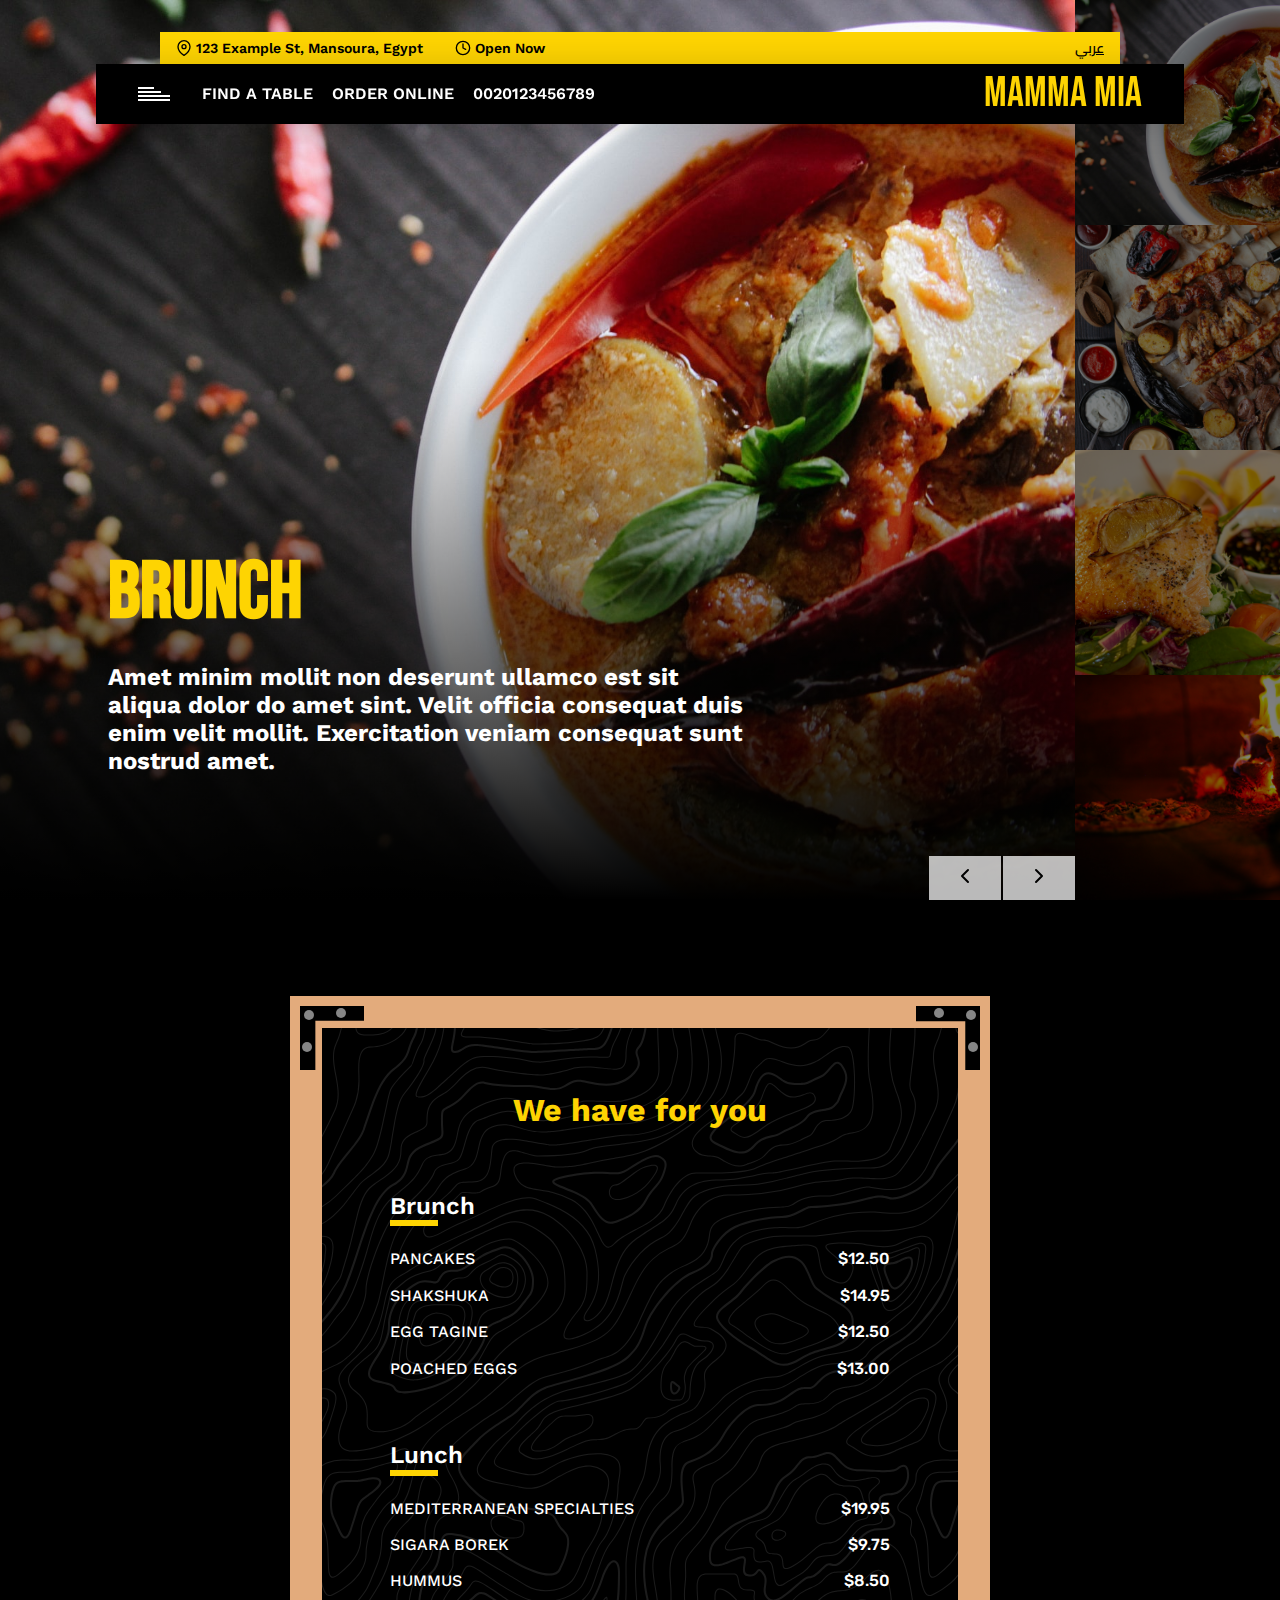
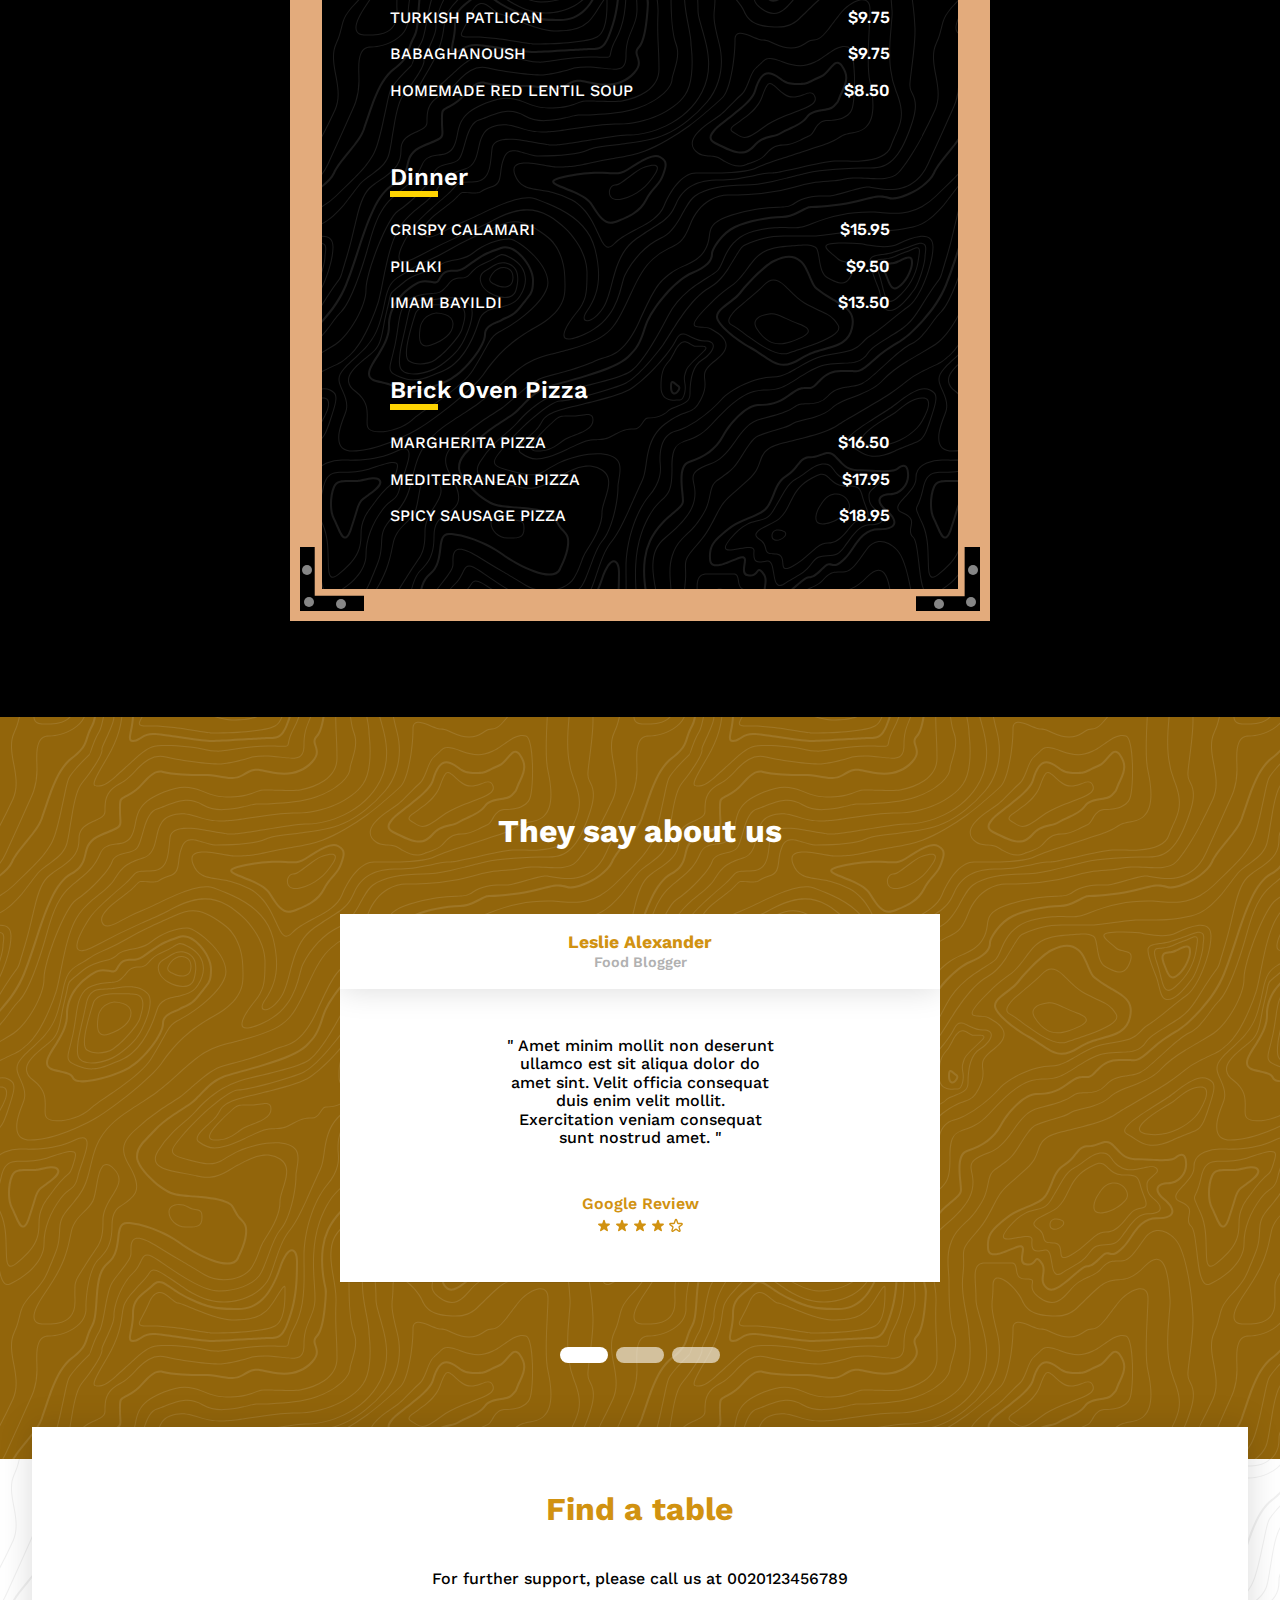
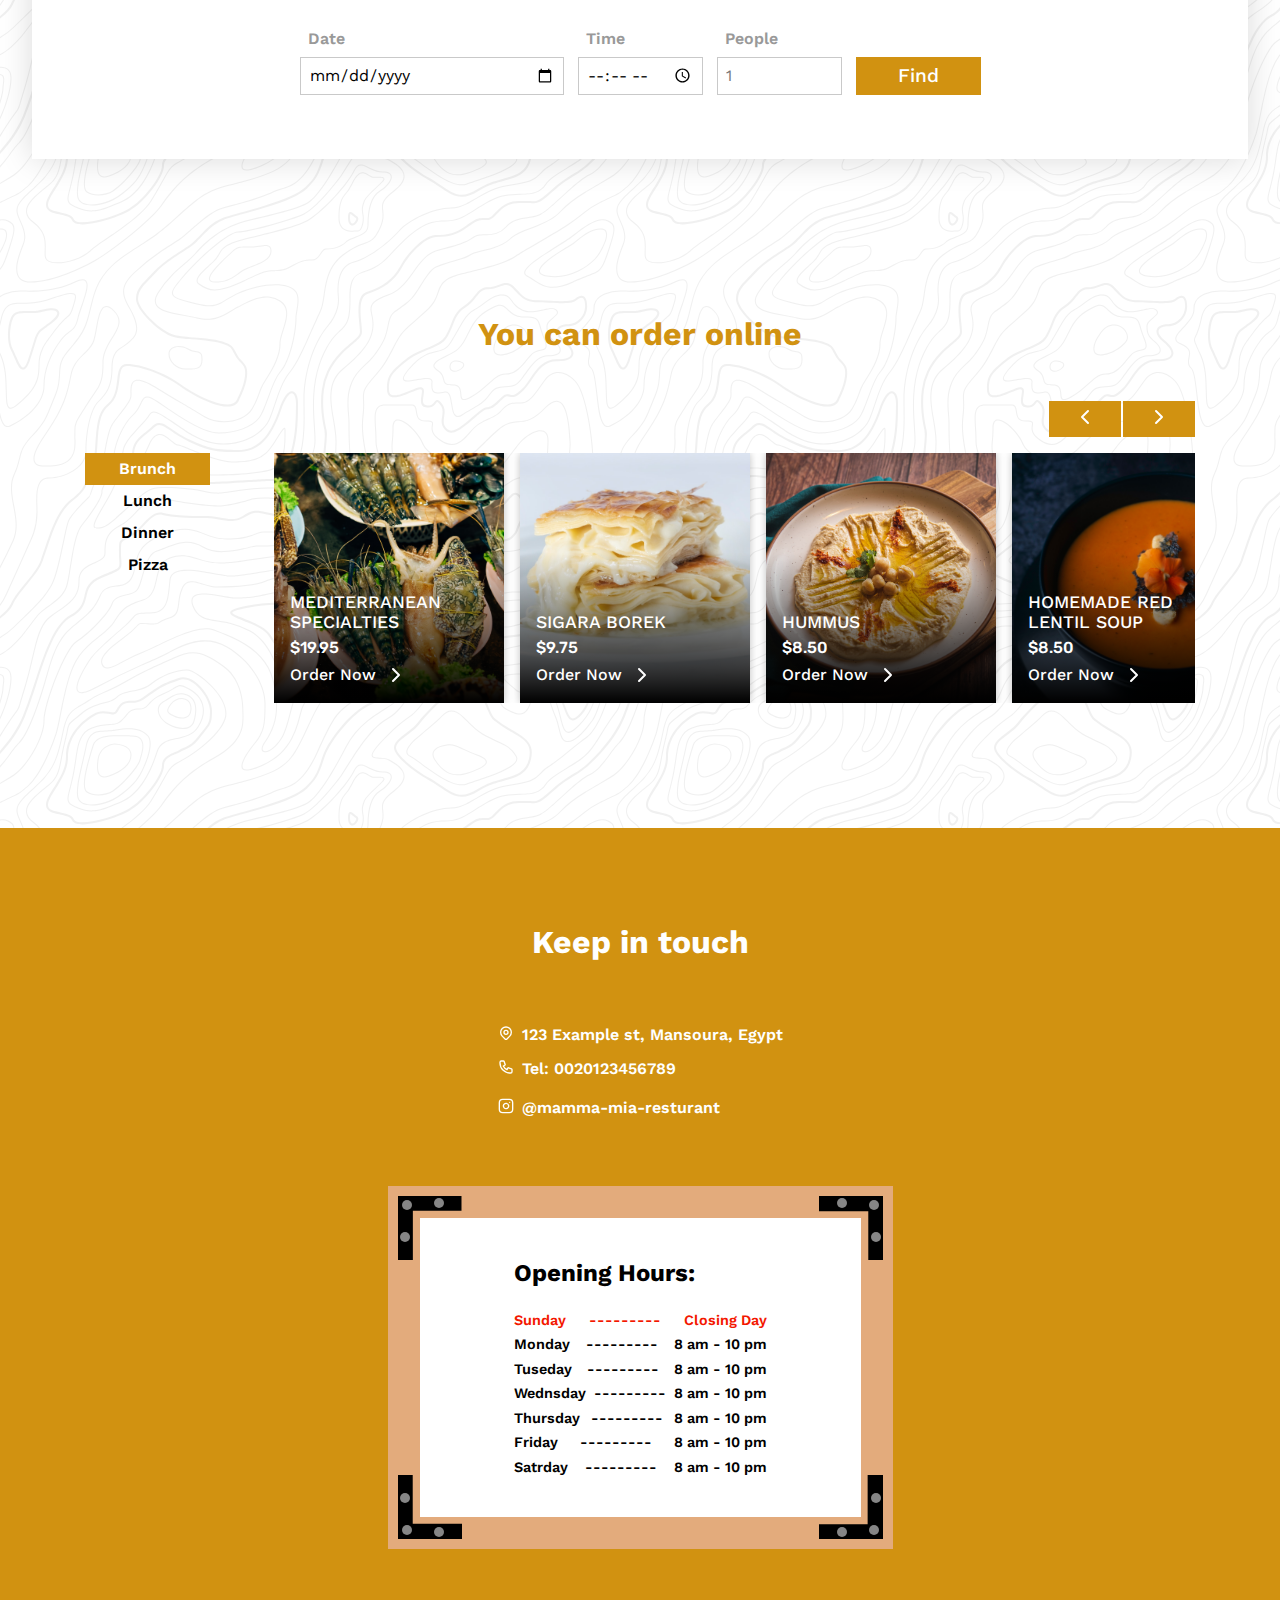
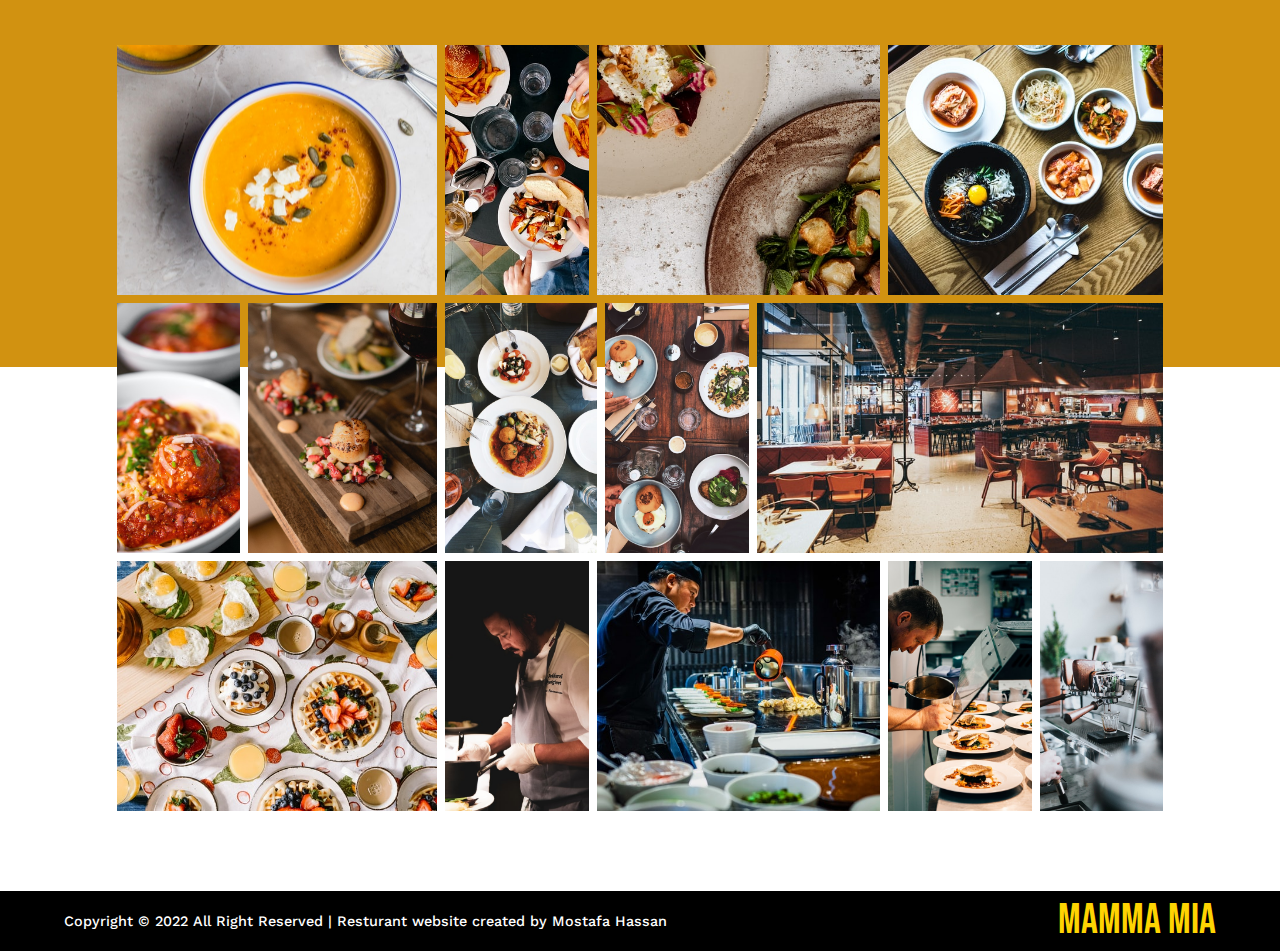
<file: index.html>
<!DOCTYPE html>
<html lang="en">
  <head>
    <meta charset="UTF-8" />
    <meta http-equiv="X-UA-Compatible" content="IE=edge" />
    <meta name="viewport" content="width=device-width, initial-scale=1.0" />
    <link rel="preconnect" href="https://fonts.googleapis.com" />
    <link rel="preconnect" href="https://fonts.gstatic.com" crossorigin />
    <link
      rel="apple-touch-icon"
      sizes="180x180"
      href="./images/favicon_io/apple-touch-icon.png"
    />
    <link
      rel="icon"
      type="image/png"
      sizes="32x32"
      href="./images/favicon_io/favicon-32x32.png"
    />
    <link
      rel="icon"
      type="image/png"
      sizes="16x16"
      href="./images/favicon_io/favicon-16x16.png"
    />
    <link
      href="https://fonts.googleapis.com/css2?family=Bebas+Neue&family=Cairo:wght@200;300;400;500;600;700;800;900&family=Rubik:wght@300;400;500;600;700;800;900&family=Work+Sans:wght@100;200;300;400;500;600;700;800;900&display=swap"
      rel="stylesheet"
    />
    <link rel="stylesheet" href="./styles/css/styles.css" />
    <title>MAMMA MIA Resturant</title>
  </head>
  <body>
    <!-- loader -->
    <!-- <div id="loading"><span>MAMMA MIA</span></div> -->
    <!-- end of loader -->

    <!-- navBar -->
    <header class="navigation">
      <div class="top-nav">
        <div class="top-nav__left">
          <div class="location row">
            <img src="./images/map-pin.svg" alt="svg map pin" />
            <span>123 Example St, Mansoura, Egypt</span>
          </div>
          <div class="state row">
            <img src="./images/clock.svg" alt="svg clock" />
            <span>Open Now</span>
          </div>
        </div>
        <div class="top-nav__right"><a href="./home-ar.html">عربي</a></div>
      </div>
      <nav class="main-nav">
        <div class="main-nav__links">
          <div class="hambrger-menu" id="menuIcon">
            <span class="line"></span>
            <span class="line"></span>
            <span class="line"></span>
            <span class="line"></span>
          </div>
          <ul class="links">
            <li><a href="#">find a table</a></li>
            <li><a href="#">order online</a></li>
            <li><a href="tel:0020123456789">0020123456789</a></li>
          </ul>
        </div>
        <div class="main-nav__logo"><a href="./index.html">MAMMA MIA</a></div>
      </nav>
    </header>
    <!-- end of navBar -->

    <!-- full men -->
    <section class="full-menu full-menu--disable" id="fullMenu">
      <div class="full-menu__close" id="closeFullMenu">
        <img src="./images/x.svg" alt="svg close icon" />
      </div>
      <ul class="full-menu__links">
        <li><a href="#">find a table</a></li>
        <li><a href="#">order online</a></li>
        <li><a href="tel:0020123456789">0020123456789</a></li>
      </ul>
    </section>
    <!-- end of full men -->

    <!-- hero section -->
    <section class="hero-section">
      <div class="hero-section__full-view">
        <div class="item item--active" data-id="1">
          <div class="item__image">
            <img src="./images/brunch-catagory.jpg" alt="Brick Oven Pizza" />
          </div>
          <div class="item__description">
            <h2>brunch</h2>
            <p>
              Amet minim mollit non deserunt ullamco est sit aliqua dolor do
              amet sint. Velit officia consequat duis enim velit mollit.
              Exercitation veniam consequat sunt nostrud amet.
            </p>
          </div>
        </div>
        <div class="item" data-id="2">
          <div class="item__image">
            <img src="./images/lunch-category.jpg" alt="Brick Oven Pizza" />
          </div>
          <div class="item__description">
            <h2>Lunch</h2>
            <p>
              Amet minim mollit non deserunt ullamco est sit aliqua dolor do
              amet sint. Velit officia consequat duis enim velit mollit.
              Exercitation veniam consequat sunt nostrud amet.
            </p>
          </div>
        </div>
        <div class="item" data-id="3">
          <div class="item__image">
            <img src="./images/dinner-category.jpg" alt="Brick Oven Pizza" />
          </div>
          <div class="item__description">
            <h2>Dinner</h2>
            <p>
              Amet minim mollit non deserunt ullamco est sit aliqua dolor do
              amet sint. Velit officia consequat duis enim velit mollit.
              Exercitation veniam consequat sunt nostrud amet.
            </p>
          </div>
        </div>
        <div class="item" data-id="4">
          <div class="item__image">
            <img
              src="./images/brick-oven-pizza-category.jpg"
              alt="Brick Oven Pizza"
            />
          </div>
          <div class="item__description">
            <h2>Brick Oven Pizza</h2>
            <p>
              Amet minim mollit non deserunt ullamco est sit aliqua dolor do
              amet sint. Velit officia consequat duis enim velit mollit.
              Exercitation veniam consequat sunt nostrud amet.
            </p>
          </div>
        </div>
        <div class="arrows">
          <span class="arrow" id="leftArrow">
            <img src="./images/chevron-left.svg" alt="chevron left svg" />
          </span>
          <span class="arrow" id="rightArrow">
            <img src="./images/chevron-right.svg" alt="chevron right svg" />
          </span>
        </div>
      </div>
      <div class="hero-section__review">
        <div class="item item--active" data-id="1">
          <img src="./images/brunch-catagory.jpg" alt="brunch" />
        </div>
        <div class="item" data-id="2">
          <img src="./images/lunch-category.jpg" alt="Lunch" />
        </div>
        <div class="item" data-id="3">
          <img src="./images/dinner-category.jpg" alt="Dinner" />
        </div>
        <div class="item" data-id="4">
          <img
            src="./images/brick-oven-pizza-category.jpg"
            alt="Brick Oven Pizza"
          />
        </div>
      </div>
    </section>
    <!-- end of hero section -->

    <!-- Menu Section -->
    <section class="menu-section">
      <div class="frame">
        <div class="iron iron-top-left">
          <span></span><span></span><span></span>
        </div>
        <div class="iron iron-top-right">
          <span></span><span></span><span></span>
        </div>
        <div class="iron iron-bottom-left">
          <span></span><span></span><span></span>
        </div>
        <div class="iron iron-bottom-right">
          <span></span><span></span><span></span>
        </div>
        <h3 class="section-title">We have for you</h3>
        <div class="menu">
          <div class="category">
            <h2 class="title">Brunch</h2>
            <div class="items">
              <div class="row">
                <span class="row__name">PANCAKES</span>
                <span class="row__price">$12.50</span>
              </div>
              <div class="row">
                <span class="row__name">SHAKSHUKA</span>
                <span class="row__price">$14.95</span>
              </div>
              <div class="row">
                <span class="row__name">EGG TAGINE</span>
                <span class="row__price">$12.50</span>
              </div>
              <div class="row">
                <span class="row__name">POACHED EGGS</span>
                <span class="row__price">$13.00</span>
              </div>
            </div>
          </div>
          <div class="category">
            <h2 class="title">Lunch</h2>
            <div class="items">
              <div class="row">
                <span class="row__name">MEDITERRANEAN SPECIALTIES</span>
                <span class="row__price">$19.95</span>
              </div>
              <div class="row">
                <span class="row__name">SIGARA BOREK</span>
                <span class="row__price">$9.75</span>
              </div>
              <div class="row">
                <span class="row__name">HUMMUS</span>
                <span class="row__price">$8.50</span>
              </div>
              <div class="row">
                <span class="row__name">TURKISH PATLICAN</span>
                <span class="row__price">$9.75</span>
              </div>
              <div class="row">
                <span class="row__name">BABAGHANOUSH</span>
                <span class="row__price">$9.75</span>
              </div>
              <div class="row">
                <span class="row__name">HOMEMADE RED LENTIL SOUP</span>
                <span class="row__price">$8.50</span>
              </div>
            </div>
          </div>
          <div class="category">
            <h2 class="title">Dinner</h2>
            <div class="items">
              <div class="row">
                <span class="row__name">CRISPY CALAMARI</span>
                <span class="row__price">$15.95</span>
              </div>
              <div class="row">
                <span class="row__name">PILAKI</span>
                <span class="row__price">$9.50</span>
              </div>
              <div class="row">
                <span class="row__name">IMAM BAYILDI</span>
                <span class="row__price">$13.50</span>
              </div>
            </div>
          </div>
          <div class="category">
            <h2 class="title">Brick Oven Pizza</h2>
            <div class="items">
              <div class="row">
                <span class="row__name">MARGHERITA PIZZA</span>
                <span class="row__price">$16.50</span>
              </div>
              <div class="row">
                <span class="row__name">MEDITERRANEAN PIZZA</span>
                <span class="row__price">$17.95</span>
              </div>
              <div class="row">
                <span class="row__name">SPICY SAUSAGE PIZZA</span>
                <span class="row__price">$18.95</span>
              </div>
            </div>
          </div>
        </div>
      </div>
    </section>
    <!-- end of Menu Section -->

    <!-- Testmonial Section -->
    <section class="testmonial-section">
      <h3 class="section-title">They say about us</h3>
      <div class="comments">
        <div class="comment comment--active">
          <div class="comment__head">
            <div class="name">Leslie Alexander</div>
            <div class="description">Food Blogger</div>
          </div>
          <div class="comment__review">
            Amet minim mollit non deserunt ullamco est sit aliqua dolor do amet
            sint. Velit officia consequat duis enim velit mollit. Exercitation
            veniam consequat sunt nostrud amet.
          </div>
          <div class="comment__from">
            <div class="site">Google Review</div>
            <div class="stars">
              <svg
                xmlns="http://www.w3.org/2000/svg"
                class="h-5 w-5"
                viewBox="0 0 20 20"
                fill="currentColor"
              >
                <path
                  d="M9.049 2.927c.3-.921 1.603-.921 1.902 0l1.07 3.292a1 1 0 00.95.69h3.462c.969 0 1.371 1.24.588 1.81l-2.8 2.034a1 1 0 00-.364 1.118l1.07 3.292c.3.921-.755 1.688-1.54 1.118l-2.8-2.034a1 1 0 00-1.175 0l-2.8 2.034c-.784.57-1.838-.197-1.539-1.118l1.07-3.292a1 1 0 00-.364-1.118L2.98 8.72c-.783-.57-.38-1.81.588-1.81h3.461a1 1 0 00.951-.69l1.07-3.292z"
                />
              </svg>
              <svg
                xmlns="http://www.w3.org/2000/svg"
                class="h-5 w-5"
                viewBox="0 0 20 20"
                fill="currentColor"
              >
                <path
                  d="M9.049 2.927c.3-.921 1.603-.921 1.902 0l1.07 3.292a1 1 0 00.95.69h3.462c.969 0 1.371 1.24.588 1.81l-2.8 2.034a1 1 0 00-.364 1.118l1.07 3.292c.3.921-.755 1.688-1.54 1.118l-2.8-2.034a1 1 0 00-1.175 0l-2.8 2.034c-.784.57-1.838-.197-1.539-1.118l1.07-3.292a1 1 0 00-.364-1.118L2.98 8.72c-.783-.57-.38-1.81.588-1.81h3.461a1 1 0 00.951-.69l1.07-3.292z"
                />
              </svg>
              <svg
                xmlns="http://www.w3.org/2000/svg"
                class="h-5 w-5"
                viewBox="0 0 20 20"
                fill="currentColor"
              >
                <path
                  d="M9.049 2.927c.3-.921 1.603-.921 1.902 0l1.07 3.292a1 1 0 00.95.69h3.462c.969 0 1.371 1.24.588 1.81l-2.8 2.034a1 1 0 00-.364 1.118l1.07 3.292c.3.921-.755 1.688-1.54 1.118l-2.8-2.034a1 1 0 00-1.175 0l-2.8 2.034c-.784.57-1.838-.197-1.539-1.118l1.07-3.292a1 1 0 00-.364-1.118L2.98 8.72c-.783-.57-.38-1.81.588-1.81h3.461a1 1 0 00.951-.69l1.07-3.292z"
                />
              </svg>
              <svg
                xmlns="http://www.w3.org/2000/svg"
                class="h-5 w-5"
                viewBox="0 0 20 20"
                fill="currentColor"
              >
                <path
                  d="M9.049 2.927c.3-.921 1.603-.921 1.902 0l1.07 3.292a1 1 0 00.95.69h3.462c.969 0 1.371 1.24.588 1.81l-2.8 2.034a1 1 0 00-.364 1.118l1.07 3.292c.3.921-.755 1.688-1.54 1.118l-2.8-2.034a1 1 0 00-1.175 0l-2.8 2.034c-.784.57-1.838-.197-1.539-1.118l1.07-3.292a1 1 0 00-.364-1.118L2.98 8.72c-.783-.57-.38-1.81.588-1.81h3.461a1 1 0 00.951-.69l1.07-3.292z"
                />
              </svg>
              <svg
                xmlns="http://www.w3.org/2000/svg"
                class="h-6 w-6"
                fill="none"
                viewBox="0 0 24 24"
                stroke="currentColor"
                stroke-width="2"
              >
                <path
                  stroke-linecap="round"
                  stroke-linejoin="round"
                  d="M11.049 2.927c.3-.921 1.603-.921 1.902 0l1.519 4.674a1 1 0 00.95.69h4.915c.969 0 1.371 1.24.588 1.81l-3.976 2.888a1 1 0 00-.363 1.118l1.518 4.674c.3.922-.755 1.688-1.538 1.118l-3.976-2.888a1 1 0 00-1.176 0l-3.976 2.888c-.783.57-1.838-.197-1.538-1.118l1.518-4.674a1 1 0 00-.363-1.118l-3.976-2.888c-.784-.57-.38-1.81.588-1.81h4.914a1 1 0 00.951-.69l1.519-4.674z"
                />
              </svg>
            </div>
          </div>
        </div>
        <div class="comment">
          <div class="comment__head">
            <div class="name">Luis Jacobs</div>
            <div class="description">Client</div>
          </div>
          <div class="comment__review">
            Amet minim mollit non deserunt ullamco est sit aliqua dolor do amet
            sint. Velit officia consequat duis enim velit mollit. Exercitation
            veniam consequat sunt nostrud amet.
          </div>
          <div class="comment__from">
            <div class="site">Google Review</div>
            <div class="stars">
              <svg
                xmlns="http://www.w3.org/2000/svg"
                class="h-5 w-5"
                viewBox="0 0 20 20"
                fill="currentColor"
              >
                <path
                  d="M9.049 2.927c.3-.921 1.603-.921 1.902 0l1.07 3.292a1 1 0 00.95.69h3.462c.969 0 1.371 1.24.588 1.81l-2.8 2.034a1 1 0 00-.364 1.118l1.07 3.292c.3.921-.755 1.688-1.54 1.118l-2.8-2.034a1 1 0 00-1.175 0l-2.8 2.034c-.784.57-1.838-.197-1.539-1.118l1.07-3.292a1 1 0 00-.364-1.118L2.98 8.72c-.783-.57-.38-1.81.588-1.81h3.461a1 1 0 00.951-.69l1.07-3.292z"
                />
              </svg>
              <svg
                xmlns="http://www.w3.org/2000/svg"
                class="h-5 w-5"
                viewBox="0 0 20 20"
                fill="currentColor"
              >
                <path
                  d="M9.049 2.927c.3-.921 1.603-.921 1.902 0l1.07 3.292a1 1 0 00.95.69h3.462c.969 0 1.371 1.24.588 1.81l-2.8 2.034a1 1 0 00-.364 1.118l1.07 3.292c.3.921-.755 1.688-1.54 1.118l-2.8-2.034a1 1 0 00-1.175 0l-2.8 2.034c-.784.57-1.838-.197-1.539-1.118l1.07-3.292a1 1 0 00-.364-1.118L2.98 8.72c-.783-.57-.38-1.81.588-1.81h3.461a1 1 0 00.951-.69l1.07-3.292z"
                />
              </svg>
              <svg
                xmlns="http://www.w3.org/2000/svg"
                class="h-5 w-5"
                viewBox="0 0 20 20"
                fill="currentColor"
              >
                <path
                  d="M9.049 2.927c.3-.921 1.603-.921 1.902 0l1.07 3.292a1 1 0 00.95.69h3.462c.969 0 1.371 1.24.588 1.81l-2.8 2.034a1 1 0 00-.364 1.118l1.07 3.292c.3.921-.755 1.688-1.54 1.118l-2.8-2.034a1 1 0 00-1.175 0l-2.8 2.034c-.784.57-1.838-.197-1.539-1.118l1.07-3.292a1 1 0 00-.364-1.118L2.98 8.72c-.783-.57-.38-1.81.588-1.81h3.461a1 1 0 00.951-.69l1.07-3.292z"
                />
              </svg>
              <svg
                xmlns="http://www.w3.org/2000/svg"
                class="h-5 w-5"
                viewBox="0 0 20 20"
                fill="currentColor"
              >
                <path
                  d="M9.049 2.927c.3-.921 1.603-.921 1.902 0l1.07 3.292a1 1 0 00.95.69h3.462c.969 0 1.371 1.24.588 1.81l-2.8 2.034a1 1 0 00-.364 1.118l1.07 3.292c.3.921-.755 1.688-1.54 1.118l-2.8-2.034a1 1 0 00-1.175 0l-2.8 2.034c-.784.57-1.838-.197-1.539-1.118l1.07-3.292a1 1 0 00-.364-1.118L2.98 8.72c-.783-.57-.38-1.81.588-1.81h3.461a1 1 0 00.951-.69l1.07-3.292z"
                />
              </svg>
              <svg
                xmlns="http://www.w3.org/2000/svg"
                class="h-6 w-6"
                fill="none"
                viewBox="0 0 24 24"
                stroke="currentColor"
                stroke-width="2"
              >
                <path
                  stroke-linecap="round"
                  stroke-linejoin="round"
                  d="M11.049 2.927c.3-.921 1.603-.921 1.902 0l1.519 4.674a1 1 0 00.95.69h4.915c.969 0 1.371 1.24.588 1.81l-3.976 2.888a1 1 0 00-.363 1.118l1.518 4.674c.3.922-.755 1.688-1.538 1.118l-3.976-2.888a1 1 0 00-1.176 0l-3.976 2.888c-.783.57-1.838-.197-1.538-1.118l1.518-4.674a1 1 0 00-.363-1.118l-3.976-2.888c-.784-.57-.38-1.81.588-1.81h4.914a1 1 0 00.951-.69l1.519-4.674z"
                />
              </svg>
            </div>
          </div>
        </div>
        <div class="comment">
          <div class="comment__head">
            <div class="name">Tyrone Webb</div>
            <div class="description">Client</div>
          </div>
          <div class="comment__review">
            Amet minim mollit non deserunt ullamco est sit aliqua dolor do amet
            sint. Velit officia consequat duis enim velit mollit. Exercitation
            veniam consequat sunt nostrud amet.
          </div>
          <div class="comment__from">
            <div class="site">Google Review</div>
            <div class="stars">
              <svg
                xmlns="http://www.w3.org/2000/svg"
                class="h-5 w-5"
                viewBox="0 0 20 20"
                fill="currentColor"
              >
                <path
                  d="M9.049 2.927c.3-.921 1.603-.921 1.902 0l1.07 3.292a1 1 0 00.95.69h3.462c.969 0 1.371 1.24.588 1.81l-2.8 2.034a1 1 0 00-.364 1.118l1.07 3.292c.3.921-.755 1.688-1.54 1.118l-2.8-2.034a1 1 0 00-1.175 0l-2.8 2.034c-.784.57-1.838-.197-1.539-1.118l1.07-3.292a1 1 0 00-.364-1.118L2.98 8.72c-.783-.57-.38-1.81.588-1.81h3.461a1 1 0 00.951-.69l1.07-3.292z"
                />
              </svg>
              <svg
                xmlns="http://www.w3.org/2000/svg"
                class="h-5 w-5"
                viewBox="0 0 20 20"
                fill="currentColor"
              >
                <path
                  d="M9.049 2.927c.3-.921 1.603-.921 1.902 0l1.07 3.292a1 1 0 00.95.69h3.462c.969 0 1.371 1.24.588 1.81l-2.8 2.034a1 1 0 00-.364 1.118l1.07 3.292c.3.921-.755 1.688-1.54 1.118l-2.8-2.034a1 1 0 00-1.175 0l-2.8 2.034c-.784.57-1.838-.197-1.539-1.118l1.07-3.292a1 1 0 00-.364-1.118L2.98 8.72c-.783-.57-.38-1.81.588-1.81h3.461a1 1 0 00.951-.69l1.07-3.292z"
                />
              </svg>
              <svg
                xmlns="http://www.w3.org/2000/svg"
                class="h-5 w-5"
                viewBox="0 0 20 20"
                fill="currentColor"
              >
                <path
                  d="M9.049 2.927c.3-.921 1.603-.921 1.902 0l1.07 3.292a1 1 0 00.95.69h3.462c.969 0 1.371 1.24.588 1.81l-2.8 2.034a1 1 0 00-.364 1.118l1.07 3.292c.3.921-.755 1.688-1.54 1.118l-2.8-2.034a1 1 0 00-1.175 0l-2.8 2.034c-.784.57-1.838-.197-1.539-1.118l1.07-3.292a1 1 0 00-.364-1.118L2.98 8.72c-.783-.57-.38-1.81.588-1.81h3.461a1 1 0 00.951-.69l1.07-3.292z"
                />
              </svg>
              <svg
                xmlns="http://www.w3.org/2000/svg"
                class="h-5 w-5"
                viewBox="0 0 20 20"
                fill="currentColor"
              >
                <path
                  d="M9.049 2.927c.3-.921 1.603-.921 1.902 0l1.07 3.292a1 1 0 00.95.69h3.462c.969 0 1.371 1.24.588 1.81l-2.8 2.034a1 1 0 00-.364 1.118l1.07 3.292c.3.921-.755 1.688-1.54 1.118l-2.8-2.034a1 1 0 00-1.175 0l-2.8 2.034c-.784.57-1.838-.197-1.539-1.118l1.07-3.292a1 1 0 00-.364-1.118L2.98 8.72c-.783-.57-.38-1.81.588-1.81h3.461a1 1 0 00.951-.69l1.07-3.292z"
                />
              </svg>
              <svg
                xmlns="http://www.w3.org/2000/svg"
                class="h-6 w-6"
                fill="none"
                viewBox="0 0 24 24"
                stroke="currentColor"
                stroke-width="2"
              >
                <path
                  stroke-linecap="round"
                  stroke-linejoin="round"
                  d="M11.049 2.927c.3-.921 1.603-.921 1.902 0l1.519 4.674a1 1 0 00.95.69h4.915c.969 0 1.371 1.24.588 1.81l-3.976 2.888a1 1 0 00-.363 1.118l1.518 4.674c.3.922-.755 1.688-1.538 1.118l-3.976-2.888a1 1 0 00-1.176 0l-3.976 2.888c-.783.57-1.838-.197-1.538-1.118l1.518-4.674a1 1 0 00-.363-1.118l-3.976-2.888c-.784-.57-.38-1.81.588-1.81h4.914a1 1 0 00.951-.69l1.519-4.674z"
                />
              </svg>
            </div>
          </div>
        </div>
      </div>
      <div class="tabs">
        <span class="tab tab--active" data-id="1"></span>
        <span class="tab" data-id="2"></span>
        <span class="tab" data-id="3"></span>
      </div>
    </section>
    <!-- end of Testmonial Section -->

    <!-- find table & order online -->
    <section class="find-table-and-order-online">
      <div class="find-table">
        <h3 class="section-title">Find a table</h3>
        <p class="description">
          For further support, please call us at 0020123456789
        </p>
        <form class="form">
          <div class="form-group">
            <label for="date">Date</label>
            <input type="date" id="date" />
          </div>
          <div class="form-group">
            <label for="time">Time</label>
            <input type="time" id="time" />
          </div>
          <div class="form-group">
            <label for="people-number">People</label>
            <input type="number" id="people-number" placeholder="1" />
          </div>
          <button type="submit" class="form-submit">Find</button>
        </form>
      </div>
      <div class="order-online">
        <h3 class="section-title">You can order online</h3>
        <div class="order-online__content">
          <div class="arrows">
            <span class="arrow" id="leftArrow">
              <svg
                xmlns="http://www.w3.org/2000/svg"
                width="24"
                height="24"
                viewBox="0 0 24 24"
                fill="none"
                stroke="currentColor"
                stroke-width="2"
                stroke-linecap="round"
                stroke-linejoin="round"
                class="feather feather-chevron-left"
              >
                <polyline points="15 18 9 12 15 6"></polyline>
              </svg>
            </span>
            <span class="arrow" id="rightArrow">
              <svg
                xmlns="http://www.w3.org/2000/svg"
                width="24"
                height="24"
                viewBox="0 0 24 24"
                fill="none"
                stroke="currentColor"
                stroke-width="2"
                stroke-linecap="round"
                stroke-linejoin="round"
                class="feather feather-chevron-right"
              >
                <polyline points="9 18 15 12 9 6"></polyline>
              </svg>
            </span>
          </div>
          <div class="view">
            <ul class="view__tabs">
              <li class="active" data-id="brunch">Brunch</li>
              <li data-id="lunch">Lunch</li>
              <li data-id="dinner">Dinner</li>
              <li data-id="pizza">Pizza</li>
            </ul>
            <div class="view__row">
              <div class="row row--active" data-id="brunch">
                <div class="row__card">
                  <div class="image">
                    <img
                      src="./images/MEDITERRANEAN-SPECIALTIES.jpg"
                      alt="MEDITERRANEAN SPECIALTIES"
                    />
                  </div>
                  <div class="description">
                    <h4 class="name">MEDITERRANEAN SPECIALTIES</h4>
                    <div class="price">$19.95</div>
                    <div class="button">
                      <span>Order Now</span>
                      <svg
                        xmlns="http://www.w3.org/2000/svg"
                        width="24"
                        height="24"
                        viewBox="0 0 24 24"
                        fill="none"
                        stroke="currentColor"
                        stroke-width="2"
                        stroke-linecap="round"
                        stroke-linejoin="round"
                        class="feather feather-chevron-right"
                      >
                        <polyline points="9 18 15 12 9 6"></polyline>
                      </svg>
                    </div>
                  </div>
                </div>
                <div class="row__card">
                  <div class="image">
                    <img src="./images/SIGARA-BOREK.jpg" alt="SIGARA BOREK" />
                  </div>
                  <div class="description">
                    <h4 class="name">SIGARA BOREK</h4>
                    <div class="price">$9.75</div>
                    <div class="button">
                      <span>Order Now</span>
                      <svg
                        xmlns="http://www.w3.org/2000/svg"
                        width="24"
                        height="24"
                        viewBox="0 0 24 24"
                        fill="none"
                        stroke="currentColor"
                        stroke-width="2"
                        stroke-linecap="round"
                        stroke-linejoin="round"
                        class="feather feather-chevron-right"
                      >
                        <polyline points="9 18 15 12 9 6"></polyline>
                      </svg>
                    </div>
                  </div>
                </div>
                <div class="row__card">
                  <div class="image">
                    <img src="./images/HUMMUS.jpg" alt="HUMMUS" />
                  </div>
                  <div class="description">
                    <h4 class="name">HUMMUS</h4>
                    <div class="price">$8.50</div>
                    <div class="button">
                      <span>Order Now</span>
                      <svg
                        xmlns="http://www.w3.org/2000/svg"
                        width="24"
                        height="24"
                        viewBox="0 0 24 24"
                        fill="none"
                        stroke="currentColor"
                        stroke-width="2"
                        stroke-linecap="round"
                        stroke-linejoin="round"
                        class="feather feather-chevron-right"
                      >
                        <polyline points="9 18 15 12 9 6"></polyline>
                      </svg>
                    </div>
                  </div>
                </div>
                <div class="row__card">
                  <div class="image">
                    <img
                      src="./images/HOMEMADE-RED-LENTIL-SOUP.jpg"
                      alt="HOMEMADE RED LENTIL SOUP"
                    />
                  </div>
                  <div class="description">
                    <h4 class="name">HOMEMADE RED LENTIL SOUP</h4>
                    <div class="price">$8.50</div>
                    <div class="button">
                      <span>Order Now</span>
                      <svg
                        xmlns="http://www.w3.org/2000/svg"
                        width="24"
                        height="24"
                        viewBox="0 0 24 24"
                        fill="none"
                        stroke="currentColor"
                        stroke-width="2"
                        stroke-linecap="round"
                        stroke-linejoin="round"
                        class="feather feather-chevron-right"
                      >
                        <polyline points="9 18 15 12 9 6"></polyline>
                      </svg>
                    </div>
                  </div>
                </div>
                <div class="row__card">
                  <div class="image">
                    <img
                      src="./images/SHEPHERD-SALAD.jpg"
                      alt="SHEPHERD SALAD"
                    />
                  </div>
                  <div class="description">
                    <h4 class="name">SHEPHERD SALAD</h4>
                    <div class="price">$13.75</div>
                    <div class="button">
                      <span>Order Now</span>
                      <svg
                        xmlns="http://www.w3.org/2000/svg"
                        width="24"
                        height="24"
                        viewBox="0 0 24 24"
                        fill="none"
                        stroke="currentColor"
                        stroke-width="2"
                        stroke-linecap="round"
                        stroke-linejoin="round"
                        class="feather feather-chevron-right"
                      >
                        <polyline points="9 18 15 12 9 6"></polyline>
                      </svg>
                    </div>
                  </div>
                </div>
              </div>
              <div class="row" data-id="lunch">
                <div class="row__card">
                  <div class="image">
                    <img src="./images/SIGARA-BOREK.jpg" alt="SIGARA BOREK" />
                  </div>
                  <div class="description">
                    <h4 class="name">SIGARA BOREK</h4>
                    <div class="price">$9.75</div>
                    <div class="button">
                      <span>Order Now</span>
                      <svg
                        xmlns="http://www.w3.org/2000/svg"
                        width="24"
                        height="24"
                        viewBox="0 0 24 24"
                        fill="none"
                        stroke="currentColor"
                        stroke-width="2"
                        stroke-linecap="round"
                        stroke-linejoin="round"
                        class="feather feather-chevron-right"
                      >
                        <polyline points="9 18 15 12 9 6"></polyline>
                      </svg>
                    </div>
                  </div>
                </div>
                <div class="row__card">
                  <div class="image">
                    <img src="./images/HUMMUS.jpg" alt="HUMMUS" />
                  </div>
                  <div class="description">
                    <h4 class="name">HUMMUS</h4>
                    <div class="price">$8.50</div>
                    <div class="button">
                      <span>Order Now</span>
                      <svg
                        xmlns="http://www.w3.org/2000/svg"
                        width="24"
                        height="24"
                        viewBox="0 0 24 24"
                        fill="none"
                        stroke="currentColor"
                        stroke-width="2"
                        stroke-linecap="round"
                        stroke-linejoin="round"
                        class="feather feather-chevron-right"
                      >
                        <polyline points="9 18 15 12 9 6"></polyline>
                      </svg>
                    </div>
                  </div>
                </div>
                <div class="row__card">
                  <div class="image">
                    <img
                      src="./images/HOMEMADE-RED-LENTIL-SOUP.jpg"
                      alt="HOMEMADE RED LENTIL SOUP"
                    />
                  </div>
                  <div class="description">
                    <h4 class="name">HOMEMADE RED LENTIL SOUP</h4>
                    <div class="price">$8.50</div>
                    <div class="button">
                      <span>Order Now</span>
                      <svg
                        xmlns="http://www.w3.org/2000/svg"
                        width="24"
                        height="24"
                        viewBox="0 0 24 24"
                        fill="none"
                        stroke="currentColor"
                        stroke-width="2"
                        stroke-linecap="round"
                        stroke-linejoin="round"
                        class="feather feather-chevron-right"
                      >
                        <polyline points="9 18 15 12 9 6"></polyline>
                      </svg>
                    </div>
                  </div>
                </div>
                <div class="row__card">
                  <div class="image">
                    <img
                      src="./images/SHEPHERD-SALAD.jpg"
                      alt="SHEPHERD SALAD"
                    />
                  </div>
                  <div class="description">
                    <h4 class="name">SHEPHERD SALAD</h4>
                    <div class="price">$13.75</div>
                    <div class="button">
                      <span>Order Now</span>
                      <svg
                        xmlns="http://www.w3.org/2000/svg"
                        width="24"
                        height="24"
                        viewBox="0 0 24 24"
                        fill="none"
                        stroke="currentColor"
                        stroke-width="2"
                        stroke-linecap="round"
                        stroke-linejoin="round"
                        class="feather feather-chevron-right"
                      >
                        <polyline points="9 18 15 12 9 6"></polyline>
                      </svg>
                    </div>
                  </div>
                </div>
              </div>
              <div class="row" data-id="dinner">
                <div class="row__card">
                  <div class="image">
                    <img src="./images/HUMMUS.jpg" alt="HUMMUS" />
                  </div>
                  <div class="description">
                    <h4 class="name">HUMMUS</h4>
                    <div class="price">$8.50</div>
                    <div class="button">
                      <span>Order Now</span>
                      <svg
                        xmlns="http://www.w3.org/2000/svg"
                        width="24"
                        height="24"
                        viewBox="0 0 24 24"
                        fill="none"
                        stroke="currentColor"
                        stroke-width="2"
                        stroke-linecap="round"
                        stroke-linejoin="round"
                        class="feather feather-chevron-right"
                      >
                        <polyline points="9 18 15 12 9 6"></polyline>
                      </svg>
                    </div>
                  </div>
                </div>
                <div class="row__card">
                  <div class="image">
                    <img
                      src="./images/HOMEMADE-RED-LENTIL-SOUP.jpg"
                      alt="HOMEMADE RED LENTIL SOUP"
                    />
                  </div>
                  <div class="description">
                    <h4 class="name">HOMEMADE RED LENTIL SOUP</h4>
                    <div class="price">$8.50</div>
                    <div class="button">
                      <span>Order Now</span>
                      <svg
                        xmlns="http://www.w3.org/2000/svg"
                        width="24"
                        height="24"
                        viewBox="0 0 24 24"
                        fill="none"
                        stroke="currentColor"
                        stroke-width="2"
                        stroke-linecap="round"
                        stroke-linejoin="round"
                        class="feather feather-chevron-right"
                      >
                        <polyline points="9 18 15 12 9 6"></polyline>
                      </svg>
                    </div>
                  </div>
                </div>
                <div class="row__card">
                  <div class="image">
                    <img
                      src="./images/SHEPHERD-SALAD.jpg"
                      alt="SHEPHERD SALAD"
                    />
                  </div>
                  <div class="description">
                    <h4 class="name">SHEPHERD SALAD</h4>
                    <div class="price">$13.75</div>
                    <div class="button">
                      <span>Order Now</span>
                      <svg
                        xmlns="http://www.w3.org/2000/svg"
                        width="24"
                        height="24"
                        viewBox="0 0 24 24"
                        fill="none"
                        stroke="currentColor"
                        stroke-width="2"
                        stroke-linecap="round"
                        stroke-linejoin="round"
                        class="feather feather-chevron-right"
                      >
                        <polyline points="9 18 15 12 9 6"></polyline>
                      </svg>
                    </div>
                  </div>
                </div>
              </div>
              <div class="row" data-id="pizza">
                <div class="row__card">
                  <div class="image">
                    <img
                      src="./images/SHEPHERD-SALAD.jpg"
                      alt="SHEPHERD SALAD"
                    />
                  </div>
                  <div class="description">
                    <h4 class="name">SHEPHERD SALAD</h4>
                    <div class="price">$13.75</div>
                    <div class="button">
                      <span>Order Now</span>
                      <svg
                        xmlns="http://www.w3.org/2000/svg"
                        width="24"
                        height="24"
                        viewBox="0 0 24 24"
                        fill="none"
                        stroke="currentColor"
                        stroke-width="2"
                        stroke-linecap="round"
                        stroke-linejoin="round"
                        class="feather feather-chevron-right"
                      >
                        <polyline points="9 18 15 12 9 6"></polyline>
                      </svg>
                    </div>
                  </div>
                </div>
              </div>
            </div>
          </div>
        </div>
      </div>
    </section>
    <!-- end of find table & order online -->

    <!-- keep in touch section -->
    <section class="keep-in-touch">
      <h3 class="section-title">Keep in touch</h3>
      <div class="connects">
        <div class="connects__row">
          <div class="icon">
            <svg
              xmlns="http://www.w3.org/2000/svg"
              class="h-6 w-6"
              fill="none"
              viewBox="0 0 24 24"
              stroke="currentColor"
              stroke-width="2"
            >
              <path
                stroke-linecap="round"
                stroke-linejoin="round"
                d="M17.657 16.657L13.414 20.9a1.998 1.998 0 01-2.827 0l-4.244-4.243a8 8 0 1111.314 0z"
              />
              <path
                stroke-linecap="round"
                stroke-linejoin="round"
                d="M15 11a3 3 0 11-6 0 3 3 0 016 0z"
              />
            </svg>
          </div>
          <div class="description">123 Example st, Mansoura, Egypt</div>
        </div>
        <div class="connects__row">
          <div class="icon">
            <svg
              xmlns="http://www.w3.org/2000/svg"
              class="h-6 w-6"
              fill="none"
              viewBox="0 0 24 24"
              stroke="currentColor"
              stroke-width="2"
            >
              <path
                stroke-linecap="round"
                stroke-linejoin="round"
                d="M3 5a2 2 0 012-2h3.28a1 1 0 01.948.684l1.498 4.493a1 1 0 01-.502 1.21l-2.257 1.13a11.042 11.042 0 005.516 5.516l1.13-2.257a1 1 0 011.21-.502l4.493 1.498a1 1 0 01.684.949V19a2 2 0 01-2 2h-1C9.716 21 3 14.284 3 6V5z"
              />
            </svg>
          </div>
          <div class="description">
            Tel: <a href="tel:0020123456789">0020123456789</a>
          </div>
        </div>
        <div class="connects__row">
          <div class="icon">
            <svg
              viewBox="0 0 24 24"
              width="24"
              height="24"
              stroke="currentColor"
              stroke-width="2"
              fill="none"
              stroke-linecap="round"
              stroke-linejoin="round"
              class="css-i6dzq1"
            >
              <rect x="2" y="2" width="20" height="20" rx="5" ry="5"></rect>
              <path d="M16 11.37A4 4 0 1 1 12.63 8 4 4 0 0 1 16 11.37z"></path>
              <line x1="17.5" y1="6.5" x2="17.51" y2="6.5"></line>
            </svg>
          </div>
          <div class="description">
            <a href="https://instagram.com" target="_blank"
              >@mamma-mia-resturant</a
            >
          </div>
        </div>
      </div>
      <div class="frame">
        <div class="iron iron-top-left">
          <span></span><span></span><span></span>
        </div>
        <div class="iron iron-top-right">
          <span></span><span></span><span></span>
        </div>
        <div class="iron iron-bottom-left">
          <span></span><span></span><span></span>
        </div>
        <div class="iron iron-bottom-right">
          <span></span><span></span><span></span>
        </div>
        <h6>Opening Hours:</h6>
        <div class="content">
          <div class="row row--closing">
            <div class="row__day">Sunday</div>
            <div class="row__space">---------</div>
            <div class="row__time">Closing Day</div>
          </div>
          <div class="row">
            <div class="row__day">Monday</div>
            <div class="row__space">---------</div>
            <div class="row__time">8 am - 10 pm</div>
          </div>
          <div class="row">
            <div class="row__day">Tuseday</div>
            <div class="row__space">---------</div>
            <div class="row__time">8 am - 10 pm</div>
          </div>
          <div class="row">
            <div class="row__day">Wednsday</div>
            <div class="row__space">---------</div>
            <div class="row__time">8 am - 10 pm</div>
          </div>
          <div class="row">
            <div class="row__day">Thursday</div>
            <div class="row__space">---------</div>
            <div class="row__time">8 am - 10 pm</div>
          </div>
          <div class="row">
            <div class="row__day">Friday</div>
            <div class="row__space">---------</div>
            <div class="row__time">8 am - 10 pm</div>
          </div>
          <div class="row">
            <div class="row__day">Satrday</div>
            <div class="row__space">---------</div>
            <div class="row__time">8 am - 10 pm</div>
          </div>
        </div>
      </div>
    </section>
    <!-- end of keep in touch section -->

    <!-- gallery section -->
    <section class="gallery-section">
      <div class="gallery-section__bg-frame"></div>
      <div class="gallery-section__images">
        <div class="image-container">
          <img src="./images/gallery-1.jpg" alt="Mamma mia resturant gallery" />
        </div>
        <div class="image-container">
          <img src="./images/gallery-2.jpg" alt="Mamma mia resturant gallery" />
        </div>
        <div class="image-container">
          <img src="./images/gallery-3.jpg" alt="Mamma mia resturant gallery" />
        </div>
        <div class="image-container">
          <img src="./images/gallery-4.jpg" alt="Mamma mia resturant gallery" />
        </div>
        <div class="image-container">
          <img src="./images/gallery-5.jpg" alt="Mamma mia resturant gallery" />
        </div>
        <div class="image-container">
          <img src="./images/gallery-6.jpg" alt="Mamma mia resturant gallery" />
        </div>
        <div class="image-container">
          <img src="./images/gallery-7.jpg" alt="Mamma mia resturant gallery" />
        </div>
        <div class="image-container">
          <img src="./images/gallery-8.jpg" alt="Mamma mia resturant gallery" />
        </div>
        <div class="image-container">
          <img src="./images/gallery-9.jpg" alt="Mamma mia resturant gallery" />
        </div>
        <div class="image-container">
          <img
            src="./images/gallery-10.jpg"
            alt="Mamma mia resturant gallery"
          />
        </div>
        <div class="image-container">
          <img
            src="./images/gallery-11.jpg"
            alt="Mamma mia resturant gallery"
          />
        </div>
        <div class="image-container">
          <img
            src="./images/gallery-12.jpg"
            alt="Mamma mia resturant gallery"
          />
        </div>
        <div class="image-container">
          <img
            src="./images/gallery-13.jpg"
            alt="Mamma mia resturant gallery"
          />
        </div>
        <div class="image-container">
          <img
            src="./images/gallery-14.jpg"
            alt="Mamma mia resturant gallery"
          />
        </div>
      </div>
    </section>
    <!-- end of gallery section -->

    <!-- footer section -->
    <footer>
      <div class="copyright">
        Copyright &copy; 2022 All Right Reserved &#124; Resturant website
        created by Mostafa Hassan
      </div>
      <div class="logo"><a href="./index.html">MAMMA MIA</a></div>
    </footer>
    <!-- end of footer section -->

    <script src="./scripts/script.js"></script>
  </body>
</html>
</file>
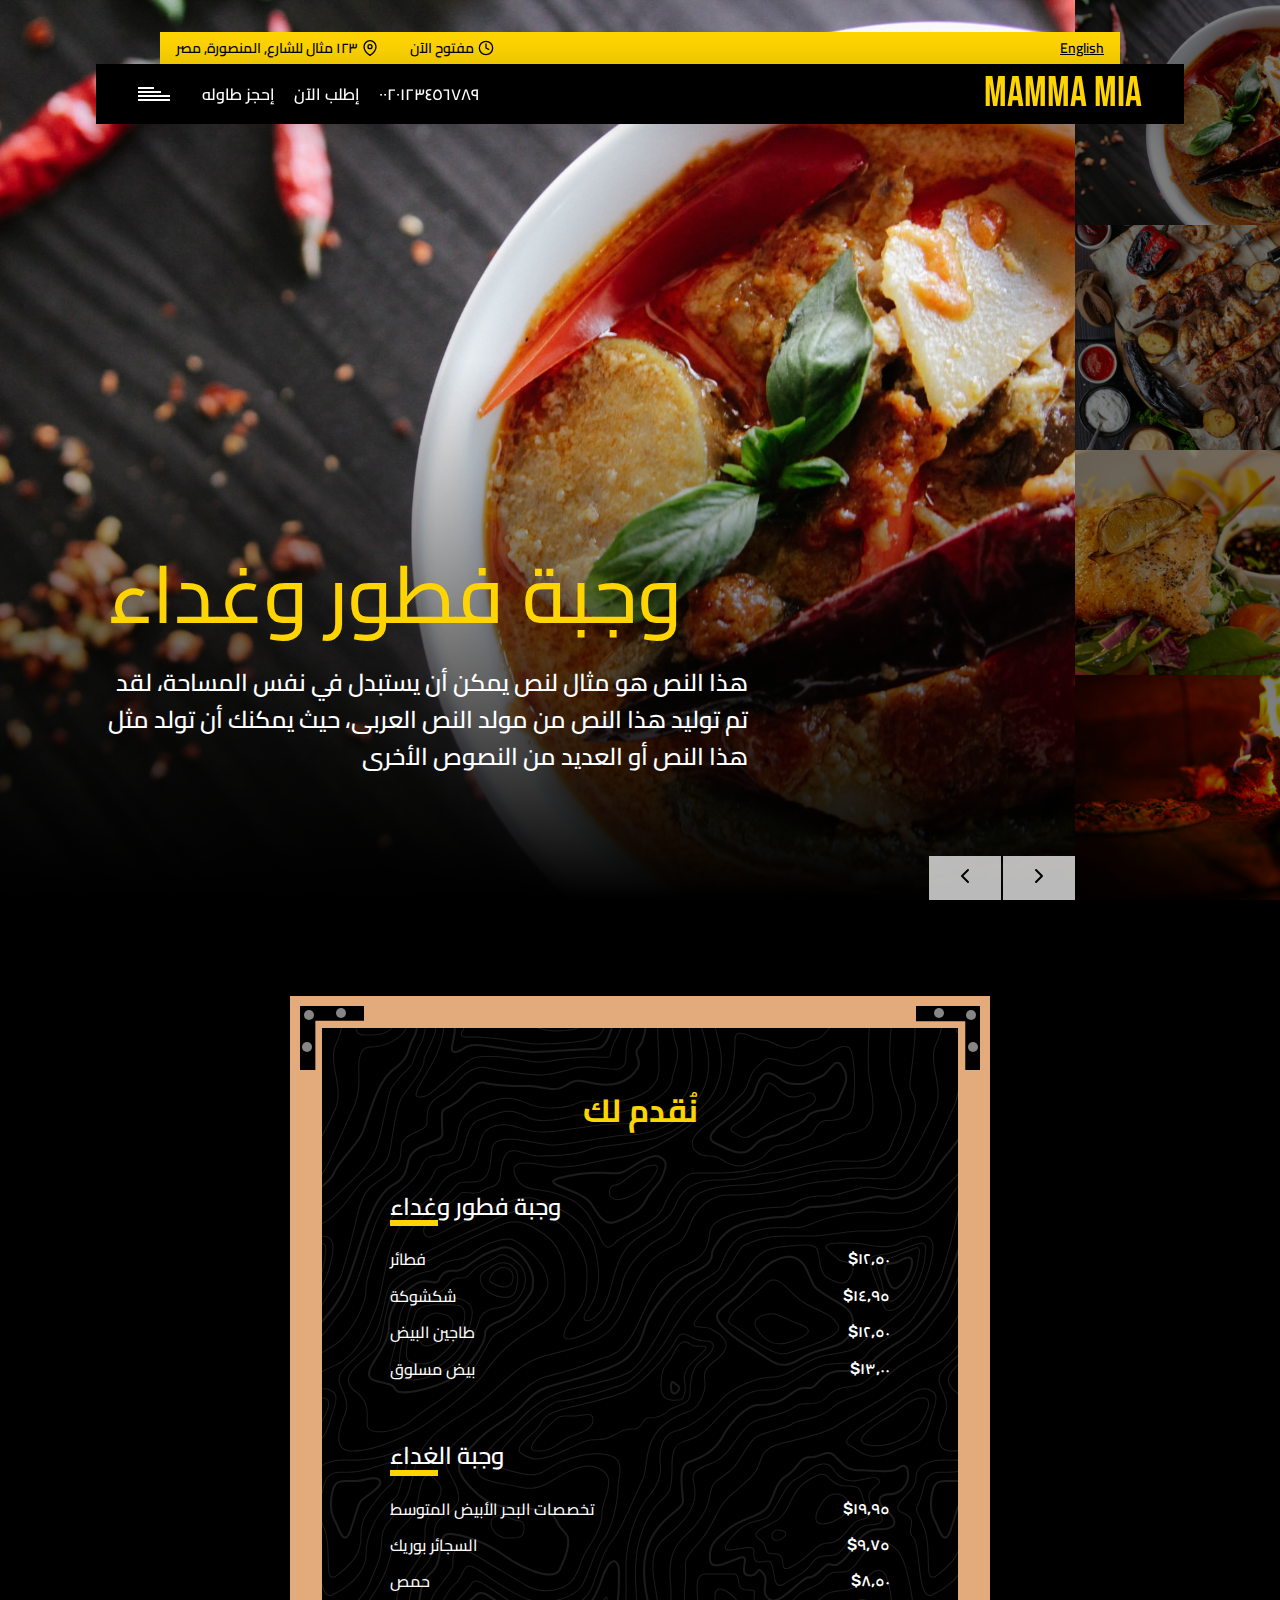
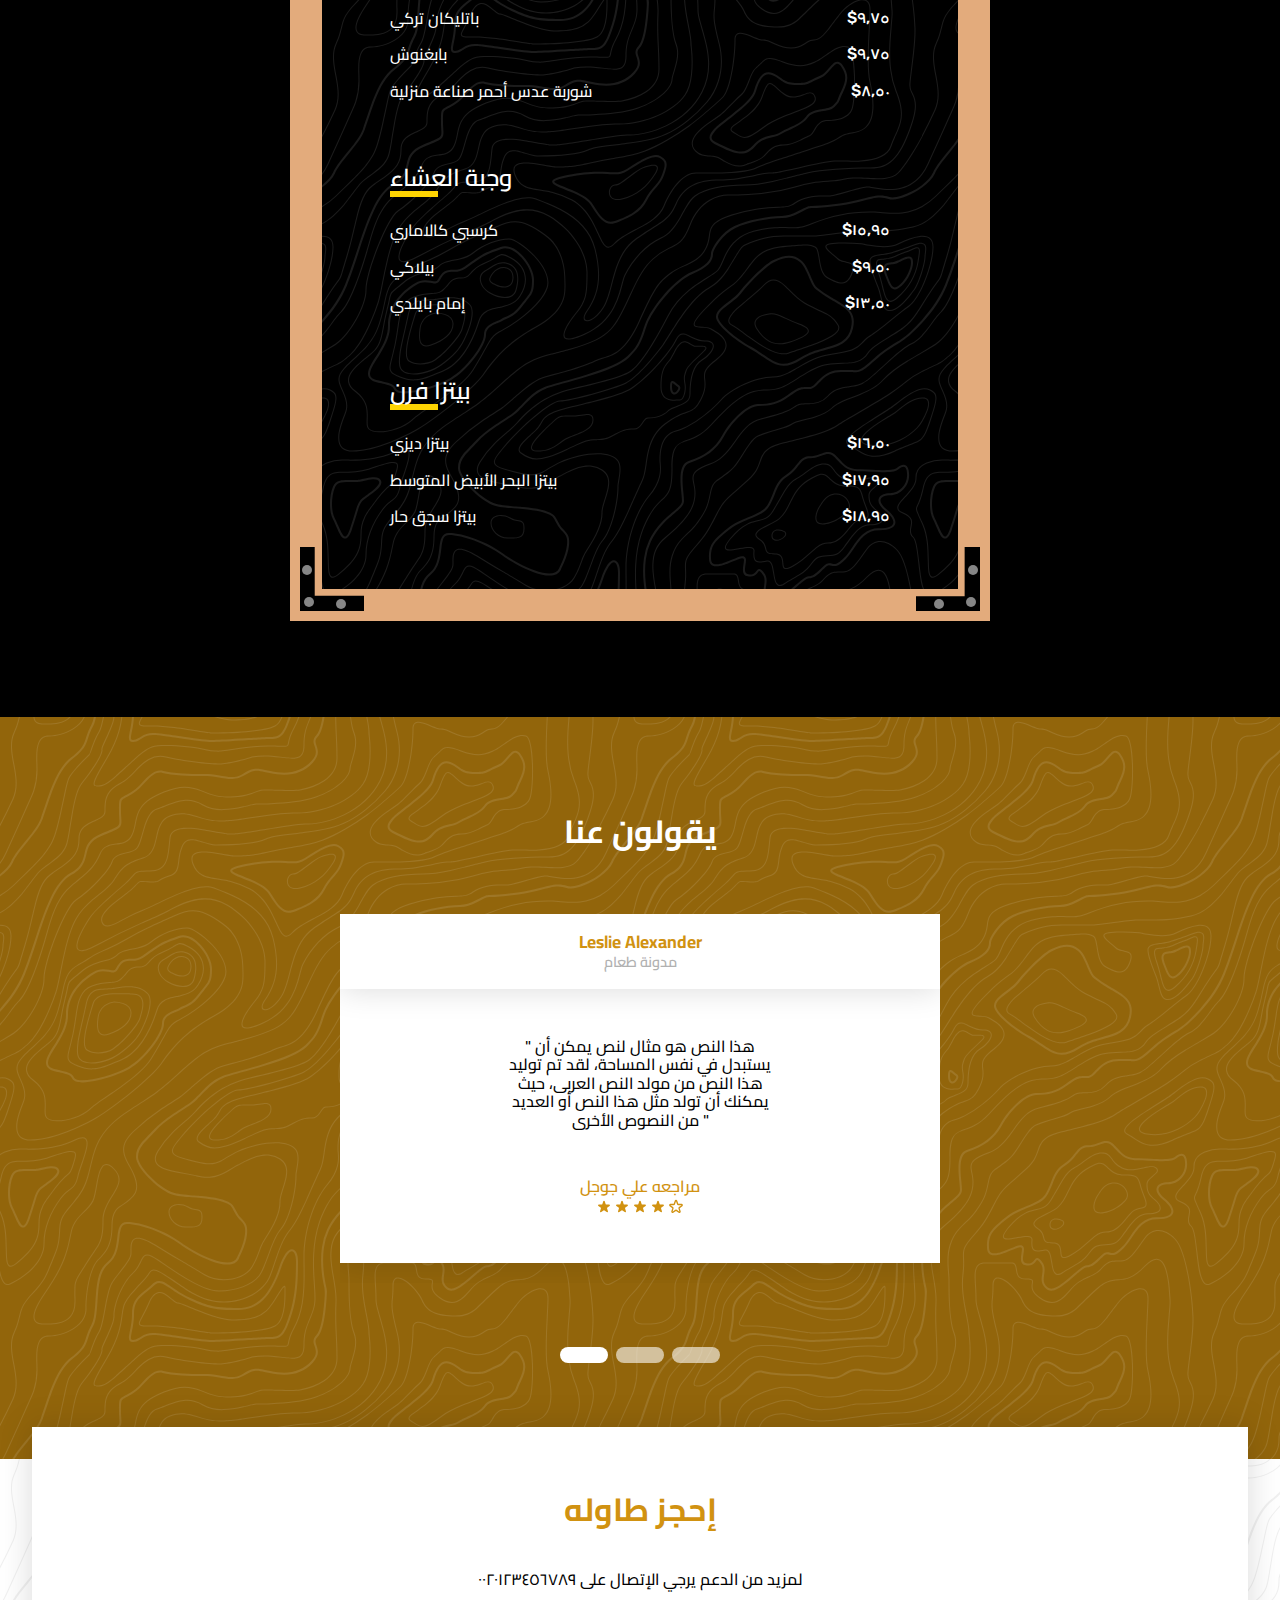
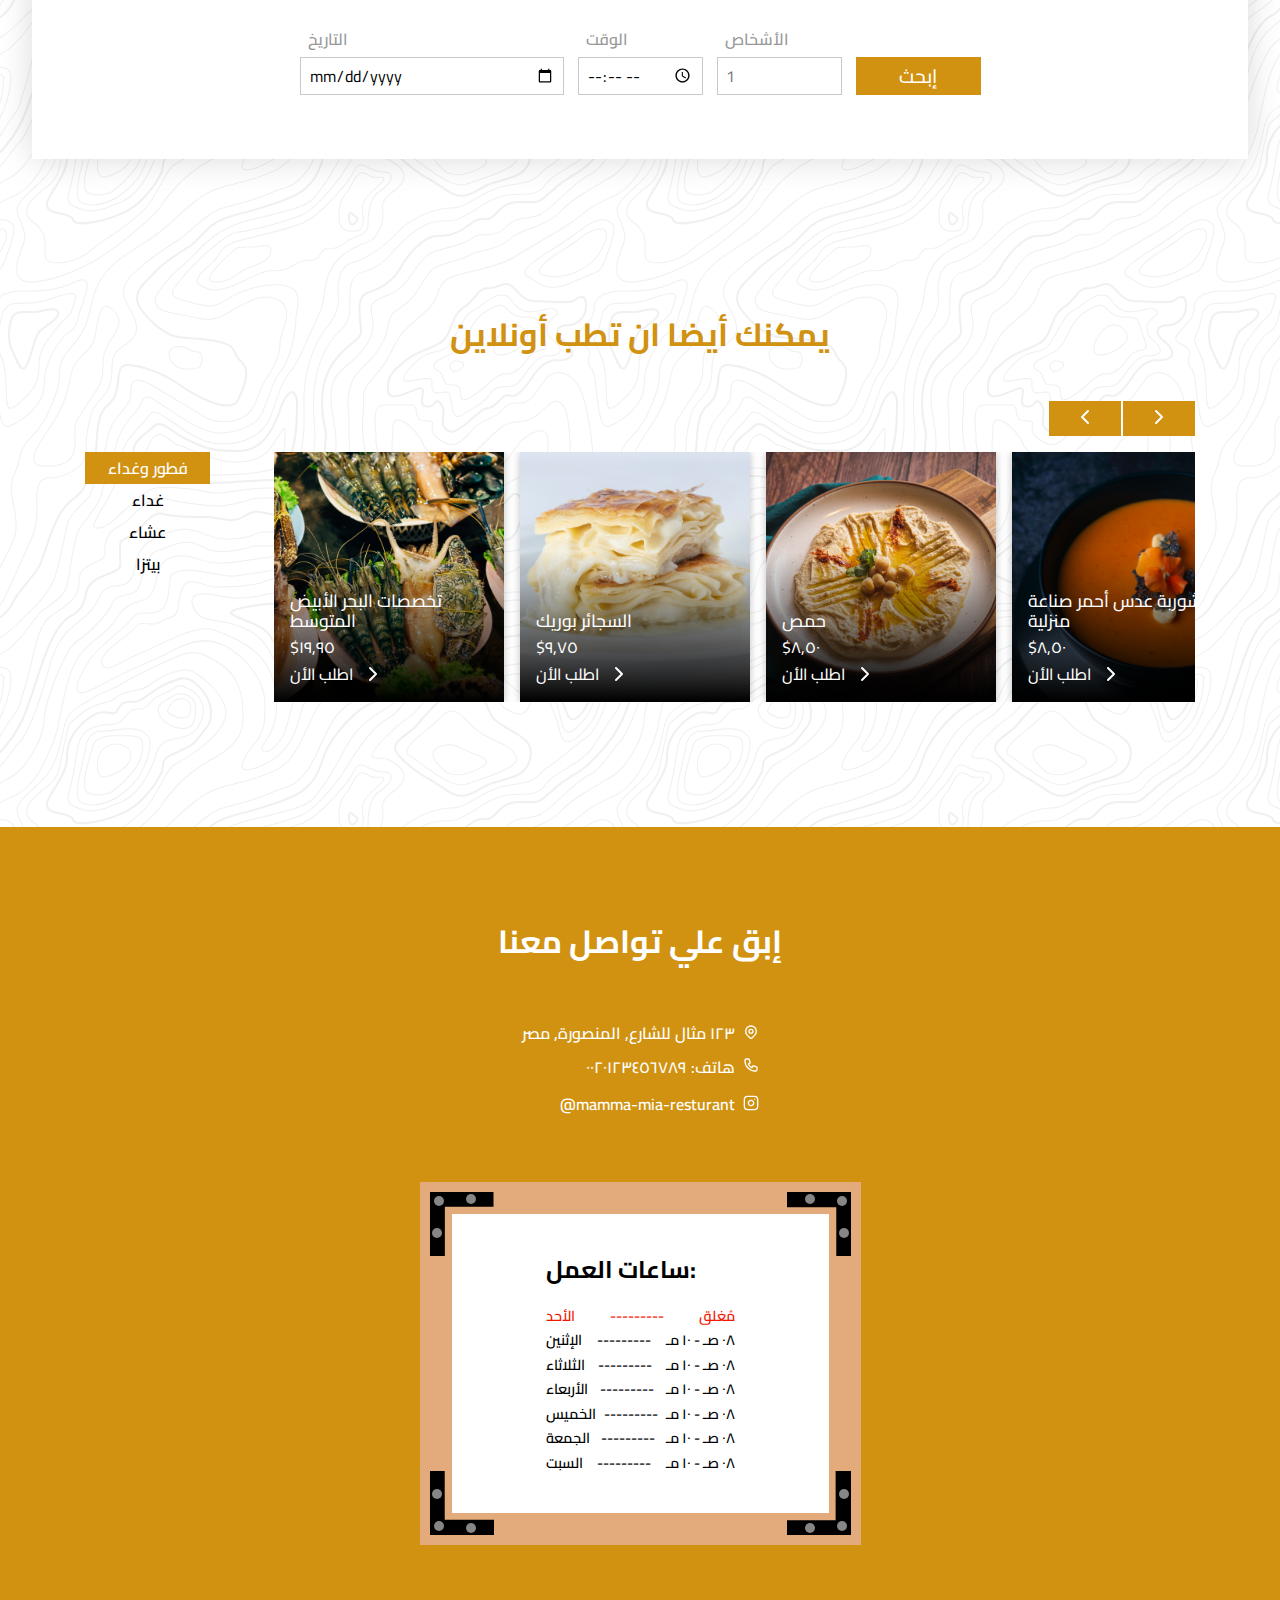
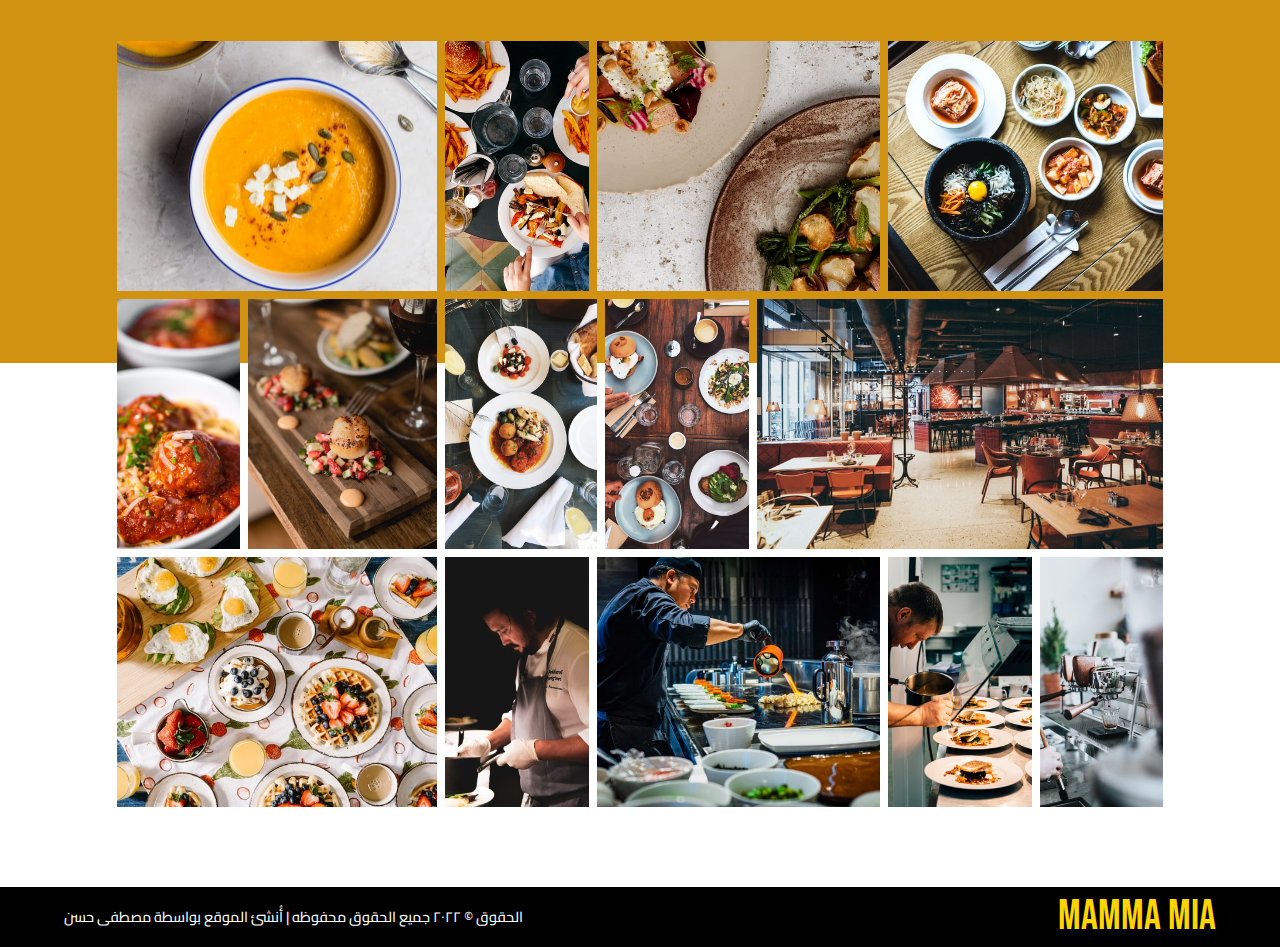
<file: home-ar.html>
<!DOCTYPE html>
<html lang="en">
  <head>
    <meta charset="UTF-8" />
    <meta http-equiv="X-UA-Compatible" content="IE=edge" />
    <meta name="viewport" content="width=device-width, initial-scale=1.0" />
    <link rel="preconnect" href="https://fonts.googleapis.com" />
    <link rel="preconnect" href="https://fonts.gstatic.com" crossorigin />
    <link
      rel="apple-touch-icon"
      sizes="180x180"
      href="./images/favicon_io/apple-touch-icon.png"
    />
    <link
      rel="icon"
      type="image/png"
      sizes="32x32"
      href="./images/favicon_io/favicon-32x32.png"
    />
    <link
      rel="icon"
      type="image/png"
      sizes="16x16"
      href="./images/favicon_io/favicon-16x16.png"
    />
    <link
      href="https://fonts.googleapis.com/css2?family=Bebas+Neue&family=Cairo:wght@200;300;400;500;600;700;800;900&family=Rubik:wght@300;400;500;600;700;800;900&family=Work+Sans:wght@100;200;300;400;500;600;700;800;900&display=swap"
      rel="stylesheet"
    />
    <link rel="stylesheet" href="./styles/css/styles.css" />
    <title>MAMMA MIA مطعم</title>
  </head>
  <body>
    <!-- loader -->
    <!-- <div id="loading"><span>MAMMA MIA</span></div> -->
    <!-- end of loader -->

    <!-- navBar -->
    <header class="navigation navigation-ar">
      <div class="top-nav">
        <div class="top-nav__left">
          <div class="location row row-ar">
            <img src="./images/map-pin.svg" alt="svg map pin" />
            <span>١٢٣ مثال للشارع, المنصورة, مصر</span>
          </div>
          <div class="state row row-ar">
            <img src="./images/clock.svg" alt="svg clock" />
            <span>مفتوح الآن</span>
          </div>
        </div>
        <div class="top-nav__right"><a href="./index.html">English</a></div>
      </div>
      <nav class="main-nav">
        <div class="main-nav__links">
          <div class="hambrger-menu" id="menuIcon">
            <span class="line"></span>
            <span class="line"></span>
            <span class="line"></span>
            <span class="line"></span>
          </div>
          <ul class="links">
            <li><a href="#">إحجز طاوله</a></li>
            <li><a href="#">إطلب الآن</a></li>
            <li><a href="tel:0020123456789">٠٠٢٠١٢٣٤٥٦٧٨٩</a></li>
          </ul>
        </div>
        <div class="main-nav__logo"><a href="./index.html">MAMMA MIA</a></div>
      </nav>
    </header>
    <!-- end of navBar -->

    <!-- full men -->
    <section class="full-menu full-menu--disable full-menu-ar" id="fullMenu">
      <div class="full-menu__close" id="closeFullMenu">
        <img src="./images/x.svg" alt="svg close icon" />
      </div>
      <ul class="full-menu__links">
        <li><a href="#">إحجز طاوله</a></li>
        <li><a href="#">إطلب الآن</a></li>
        <li><a href="tel:0020123456789">٠٠٢٠١٢٣٤٥٦٧٨٩</a></li>
      </ul>
    </section>
    <!-- end of full men -->

    <!-- hero section -->
    <section class="hero-section hero-section-ar">
      <div class="hero-section__full-view">
        <div class="item item--active" data-id="1">
          <div class="item__image">
            <img src="./images/brunch-catagory.jpg" alt="Brick Oven Pizza" />
          </div>
          <div class="item__description item__description-ar">
            <h2>وجبة فطور وغداء</h2>
            <p>
              هذا النص هو مثال لنص يمكن أن يستبدل في نفس المساحة، لقد تم توليد
              هذا النص من مولد النص العربى، حيث يمكنك أن تولد مثل هذا النص أو
              العديد من النصوص الأخرى
            </p>
          </div>
        </div>
        <div class="item" data-id="2">
          <div class="item__image">
            <img src="./images/lunch-category.jpg" alt="Brick Oven Pizza" />
          </div>
          <div class="item__description item__description-ar">
            <h2>وجبة غداء</h2>
            <p>
              هذا النص هو مثال لنص يمكن أن يستبدل في نفس المساحة، لقد تم توليد
              هذا النص من مولد النص العربى، حيث يمكنك أن تولد مثل هذا النص أو
              العديد من النصوص الأخرى
            </p>
          </div>
        </div>
        <div class="item" data-id="3">
          <div class="item__image">
            <img src="./images/dinner-category.jpg" alt="Brick Oven Pizza" />
          </div>
          <div class="item__description item__description-ar">
            <h2>وجبة عشاء</h2>
            <p>
              هذا النص هو مثال لنص يمكن أن يستبدل في نفس المساحة، لقد تم توليد
              هذا النص من مولد النص العربى، حيث يمكنك أن تولد مثل هذا النص أو
              العديد من النصوص الأخرى
            </p>
          </div>
        </div>
        <div class="item" data-id="4">
          <div class="item__image">
            <img
              src="./images/brick-oven-pizza-category.jpg"
              alt="Brick Oven Pizza"
            />
          </div>
          <div class="item__description item__description-ar">
            <h2>بيتزا فرن</h2>
            <p>
              هذا النص هو مثال لنص يمكن أن يستبدل في نفس المساحة، لقد تم توليد
              هذا النص من مولد النص العربى، حيث يمكنك أن تولد مثل هذا النص أو
              العديد من النصوص الأخرى
            </p>
          </div>
        </div>
        <div class="arrows">
          <span class="arrow" id="leftArrow">
            <img src="./images/chevron-left.svg" alt="chevron left svg" />
          </span>
          <span class="arrow" id="rightArrow">
            <img src="./images/chevron-right.svg" alt="chevron right svg" />
          </span>
        </div>
      </div>
      <div class="hero-section__review">
        <div class="item item--active" data-id="1">
          <img src="./images/brunch-catagory.jpg" alt="brunch" />
        </div>
        <div class="item" data-id="2">
          <img src="./images/lunch-category.jpg" alt="Lunch" />
        </div>
        <div class="item" data-id="3">
          <img src="./images/dinner-category.jpg" alt="Dinner" />
        </div>
        <div class="item" data-id="4">
          <img
            src="./images/brick-oven-pizza-category.jpg"
            alt="Brick Oven Pizza"
          />
        </div>
      </div>
    </section>
    <!-- end of hero section -->

    <!-- Menu Section -->
    <section class="menu-section menu-section-ar">
      <div class="frame">
        <div class="iron iron-top-left">
          <span></span><span></span><span></span>
        </div>
        <div class="iron iron-top-right">
          <span></span><span></span><span></span>
        </div>
        <div class="iron iron-bottom-left">
          <span></span><span></span><span></span>
        </div>
        <div class="iron iron-bottom-right">
          <span></span><span></span><span></span>
        </div>
        <!-- ٠٠٢٠١٢٣٤٥٦٧٨٩ -->
        <h3 class="section-title">نُقدم لك</h3>
        <div class="menu">
          <div class="category">
            <h2 class="title">وجبة فطور وغداء</h2>
            <div class="items">
              <div class="row">
                <span class="row__name">فطائر</span>
                <span class="row__price">$١٢,٥٠</span>
              </div>
              <div class="row">
                <span class="row__name">شكشوكة</span>
                <span class="row__price">$١٤,٩٥</span>
              </div>
              <div class="row">
                <span class="row__name">طاجين البيض</span>
                <span class="row__price">$١٢,٥٠</span>
              </div>
              <div class="row">
                <span class="row__name">بيض مسلوق</span>
                <span class="row__price">$١٣,٠٠</span>
              </div>
            </div>
          </div>
          <div class="category">
            <h2 class="title">وجبة الغداء</h2>
            <div class="items">
              <div class="row">
                <span class="row__name">تخصصات البحر الأبيض المتوسط</span>
                <span class="row__price">$١٩,٩٥</span>
              </div>
              <div class="row">
                <span class="row__name">السجائر بوريك</span>
                <span class="row__price">$٩,٧٥</span>
              </div>
              <div class="row">
                <span class="row__name">حمص</span>
                <span class="row__price">$٨,٥٠</span>
              </div>
              <div class="row">
                <span class="row__name">باتليكان تركي</span>
                <span class="row__price">$٩,٧٥</span>
              </div>
              <div class="row">
                <span class="row__name">بابغنوش</span>
                <span class="row__price">$٩,٧٥</span>
              </div>
              <div class="row">
                <span class="row__name">شوربة عدس أحمر صناعة منزلية</span>
                <span class="row__price">$٨,٥٠</span>
              </div>
            </div>
          </div>
          <div class="category">
            <h2 class="title">وجبة العشاء</h2>
            <div class="items">
              <div class="row">
                <span class="row__name">كرسبي كالاماري</span>
                <span class="row__price">$١٥,٩٥</span>
              </div>
              <div class="row">
                <span class="row__name">بيلاكي</span>
                <span class="row__price">$٩,٥٠</span>
              </div>
              <div class="row">
                <span class="row__name">إمام بايلدي</span>
                <span class="row__price">$١٣,٥٠</span>
              </div>
            </div>
          </div>
          <div class="category">
            <h2 class="title">بيتزا فرن</h2>
            <div class="items">
              <div class="row">
                <span class="row__name">بيتزا ديزي</span>
                <span class="row__price">$١٦,٥٠</span>
              </div>
              <div class="row">
                <span class="row__name">بيتزا البحر الأبيض المتوسط</span>
                <span class="row__price">$١٧,٩٥</span>
              </div>
              <div class="row">
                <span class="row__name">بيتزا سجق حار</span>
                <span class="row__price">$١٨,٩٥</span>
              </div>
            </div>
          </div>
        </div>
      </div>
    </section>
    <!-- end of Menu Section -->

    <!-- Testmonial Section -->
    <section class="testmonial-section testmonial-section-ar">
      <h3 class="section-title">يقولون عنا</h3>
      <div class="comments">
        <div class="comment comment--active">
          <div class="comment__head">
            <div class="name">Leslie Alexander</div>
            <div class="description">مدونة طعام</div>
          </div>
          <div class="comment__review">
            هذا النص هو مثال لنص يمكن أن يستبدل في نفس المساحة، لقد تم توليد هذا
            النص من مولد النص العربى، حيث يمكنك أن تولد مثل هذا النص أو العديد
            من النصوص الأخرى
          </div>
          <div class="comment__from">
            <div class="site">مراجعه علي جوجل</div>
            <div class="stars">
              <svg
                xmlns="http://www.w3.org/2000/svg"
                class="h-5 w-5"
                viewBox="0 0 20 20"
                fill="currentColor"
              >
                <path
                  d="M9.049 2.927c.3-.921 1.603-.921 1.902 0l1.07 3.292a1 1 0 00.95.69h3.462c.969 0 1.371 1.24.588 1.81l-2.8 2.034a1 1 0 00-.364 1.118l1.07 3.292c.3.921-.755 1.688-1.54 1.118l-2.8-2.034a1 1 0 00-1.175 0l-2.8 2.034c-.784.57-1.838-.197-1.539-1.118l1.07-3.292a1 1 0 00-.364-1.118L2.98 8.72c-.783-.57-.38-1.81.588-1.81h3.461a1 1 0 00.951-.69l1.07-3.292z"
                />
              </svg>
              <svg
                xmlns="http://www.w3.org/2000/svg"
                class="h-5 w-5"
                viewBox="0 0 20 20"
                fill="currentColor"
              >
                <path
                  d="M9.049 2.927c.3-.921 1.603-.921 1.902 0l1.07 3.292a1 1 0 00.95.69h3.462c.969 0 1.371 1.24.588 1.81l-2.8 2.034a1 1 0 00-.364 1.118l1.07 3.292c.3.921-.755 1.688-1.54 1.118l-2.8-2.034a1 1 0 00-1.175 0l-2.8 2.034c-.784.57-1.838-.197-1.539-1.118l1.07-3.292a1 1 0 00-.364-1.118L2.98 8.72c-.783-.57-.38-1.81.588-1.81h3.461a1 1 0 00.951-.69l1.07-3.292z"
                />
              </svg>
              <svg
                xmlns="http://www.w3.org/2000/svg"
                class="h-5 w-5"
                viewBox="0 0 20 20"
                fill="currentColor"
              >
                <path
                  d="M9.049 2.927c.3-.921 1.603-.921 1.902 0l1.07 3.292a1 1 0 00.95.69h3.462c.969 0 1.371 1.24.588 1.81l-2.8 2.034a1 1 0 00-.364 1.118l1.07 3.292c.3.921-.755 1.688-1.54 1.118l-2.8-2.034a1 1 0 00-1.175 0l-2.8 2.034c-.784.57-1.838-.197-1.539-1.118l1.07-3.292a1 1 0 00-.364-1.118L2.98 8.72c-.783-.57-.38-1.81.588-1.81h3.461a1 1 0 00.951-.69l1.07-3.292z"
                />
              </svg>
              <svg
                xmlns="http://www.w3.org/2000/svg"
                class="h-5 w-5"
                viewBox="0 0 20 20"
                fill="currentColor"
              >
                <path
                  d="M9.049 2.927c.3-.921 1.603-.921 1.902 0l1.07 3.292a1 1 0 00.95.69h3.462c.969 0 1.371 1.24.588 1.81l-2.8 2.034a1 1 0 00-.364 1.118l1.07 3.292c.3.921-.755 1.688-1.54 1.118l-2.8-2.034a1 1 0 00-1.175 0l-2.8 2.034c-.784.57-1.838-.197-1.539-1.118l1.07-3.292a1 1 0 00-.364-1.118L2.98 8.72c-.783-.57-.38-1.81.588-1.81h3.461a1 1 0 00.951-.69l1.07-3.292z"
                />
              </svg>
              <svg
                xmlns="http://www.w3.org/2000/svg"
                class="h-6 w-6"
                fill="none"
                viewBox="0 0 24 24"
                stroke="currentColor"
                stroke-width="2"
              >
                <path
                  stroke-linecap="round"
                  stroke-linejoin="round"
                  d="M11.049 2.927c.3-.921 1.603-.921 1.902 0l1.519 4.674a1 1 0 00.95.69h4.915c.969 0 1.371 1.24.588 1.81l-3.976 2.888a1 1 0 00-.363 1.118l1.518 4.674c.3.922-.755 1.688-1.538 1.118l-3.976-2.888a1 1 0 00-1.176 0l-3.976 2.888c-.783.57-1.838-.197-1.538-1.118l1.518-4.674a1 1 0 00-.363-1.118l-3.976-2.888c-.784-.57-.38-1.81.588-1.81h4.914a1 1 0 00.951-.69l1.519-4.674z"
                />
              </svg>
            </div>
          </div>
        </div>
        <div class="comment">
          <div class="comment__head">
            <div class="name">Luis Jacobs</div>
            <div class="description">عميل</div>
          </div>
          <div class="comment__review">
            هذا النص هو مثال لنص يمكن أن يستبدل في نفس المساحة، لقد تم توليد هذا
            النص من مولد النص العربى، حيث يمكنك أن تولد مثل هذا النص أو العديد
            من النصوص الأخرى
          </div>
          <div class="comment__from">
            <div class="site">مراجعه علي جوجل</div>
            <div class="stars">
              <svg
                xmlns="http://www.w3.org/2000/svg"
                class="h-5 w-5"
                viewBox="0 0 20 20"
                fill="currentColor"
              >
                <path
                  d="M9.049 2.927c.3-.921 1.603-.921 1.902 0l1.07 3.292a1 1 0 00.95.69h3.462c.969 0 1.371 1.24.588 1.81l-2.8 2.034a1 1 0 00-.364 1.118l1.07 3.292c.3.921-.755 1.688-1.54 1.118l-2.8-2.034a1 1 0 00-1.175 0l-2.8 2.034c-.784.57-1.838-.197-1.539-1.118l1.07-3.292a1 1 0 00-.364-1.118L2.98 8.72c-.783-.57-.38-1.81.588-1.81h3.461a1 1 0 00.951-.69l1.07-3.292z"
                />
              </svg>
              <svg
                xmlns="http://www.w3.org/2000/svg"
                class="h-5 w-5"
                viewBox="0 0 20 20"
                fill="currentColor"
              >
                <path
                  d="M9.049 2.927c.3-.921 1.603-.921 1.902 0l1.07 3.292a1 1 0 00.95.69h3.462c.969 0 1.371 1.24.588 1.81l-2.8 2.034a1 1 0 00-.364 1.118l1.07 3.292c.3.921-.755 1.688-1.54 1.118l-2.8-2.034a1 1 0 00-1.175 0l-2.8 2.034c-.784.57-1.838-.197-1.539-1.118l1.07-3.292a1 1 0 00-.364-1.118L2.98 8.72c-.783-.57-.38-1.81.588-1.81h3.461a1 1 0 00.951-.69l1.07-3.292z"
                />
              </svg>
              <svg
                xmlns="http://www.w3.org/2000/svg"
                class="h-5 w-5"
                viewBox="0 0 20 20"
                fill="currentColor"
              >
                <path
                  d="M9.049 2.927c.3-.921 1.603-.921 1.902 0l1.07 3.292a1 1 0 00.95.69h3.462c.969 0 1.371 1.24.588 1.81l-2.8 2.034a1 1 0 00-.364 1.118l1.07 3.292c.3.921-.755 1.688-1.54 1.118l-2.8-2.034a1 1 0 00-1.175 0l-2.8 2.034c-.784.57-1.838-.197-1.539-1.118l1.07-3.292a1 1 0 00-.364-1.118L2.98 8.72c-.783-.57-.38-1.81.588-1.81h3.461a1 1 0 00.951-.69l1.07-3.292z"
                />
              </svg>
              <svg
                xmlns="http://www.w3.org/2000/svg"
                class="h-5 w-5"
                viewBox="0 0 20 20"
                fill="currentColor"
              >
                <path
                  d="M9.049 2.927c.3-.921 1.603-.921 1.902 0l1.07 3.292a1 1 0 00.95.69h3.462c.969 0 1.371 1.24.588 1.81l-2.8 2.034a1 1 0 00-.364 1.118l1.07 3.292c.3.921-.755 1.688-1.54 1.118l-2.8-2.034a1 1 0 00-1.175 0l-2.8 2.034c-.784.57-1.838-.197-1.539-1.118l1.07-3.292a1 1 0 00-.364-1.118L2.98 8.72c-.783-.57-.38-1.81.588-1.81h3.461a1 1 0 00.951-.69l1.07-3.292z"
                />
              </svg>
              <svg
                xmlns="http://www.w3.org/2000/svg"
                class="h-6 w-6"
                fill="none"
                viewBox="0 0 24 24"
                stroke="currentColor"
                stroke-width="2"
              >
                <path
                  stroke-linecap="round"
                  stroke-linejoin="round"
                  d="M11.049 2.927c.3-.921 1.603-.921 1.902 0l1.519 4.674a1 1 0 00.95.69h4.915c.969 0 1.371 1.24.588 1.81l-3.976 2.888a1 1 0 00-.363 1.118l1.518 4.674c.3.922-.755 1.688-1.538 1.118l-3.976-2.888a1 1 0 00-1.176 0l-3.976 2.888c-.783.57-1.838-.197-1.538-1.118l1.518-4.674a1 1 0 00-.363-1.118l-3.976-2.888c-.784-.57-.38-1.81.588-1.81h4.914a1 1 0 00.951-.69l1.519-4.674z"
                />
              </svg>
            </div>
          </div>
        </div>
        <div class="comment">
          <div class="comment__head">
            <div class="name">Tyrone Webb</div>
            <div class="description">عميل</div>
          </div>
          <div class="comment__review">
            هذا النص هو مثال لنص يمكن أن يستبدل في نفس المساحة، لقد تم توليد هذا
            النص من مولد النص العربى، حيث يمكنك أن تولد مثل هذا النص أو العديد
            من النصوص الأخرى
          </div>
          <div class="comment__from">
            <div class="site">مراجعه علي جوجل</div>
            <div class="stars">
              <svg
                xmlns="http://www.w3.org/2000/svg"
                class="h-5 w-5"
                viewBox="0 0 20 20"
                fill="currentColor"
              >
                <path
                  d="M9.049 2.927c.3-.921 1.603-.921 1.902 0l1.07 3.292a1 1 0 00.95.69h3.462c.969 0 1.371 1.24.588 1.81l-2.8 2.034a1 1 0 00-.364 1.118l1.07 3.292c.3.921-.755 1.688-1.54 1.118l-2.8-2.034a1 1 0 00-1.175 0l-2.8 2.034c-.784.57-1.838-.197-1.539-1.118l1.07-3.292a1 1 0 00-.364-1.118L2.98 8.72c-.783-.57-.38-1.81.588-1.81h3.461a1 1 0 00.951-.69l1.07-3.292z"
                />
              </svg>
              <svg
                xmlns="http://www.w3.org/2000/svg"
                class="h-5 w-5"
                viewBox="0 0 20 20"
                fill="currentColor"
              >
                <path
                  d="M9.049 2.927c.3-.921 1.603-.921 1.902 0l1.07 3.292a1 1 0 00.95.69h3.462c.969 0 1.371 1.24.588 1.81l-2.8 2.034a1 1 0 00-.364 1.118l1.07 3.292c.3.921-.755 1.688-1.54 1.118l-2.8-2.034a1 1 0 00-1.175 0l-2.8 2.034c-.784.57-1.838-.197-1.539-1.118l1.07-3.292a1 1 0 00-.364-1.118L2.98 8.72c-.783-.57-.38-1.81.588-1.81h3.461a1 1 0 00.951-.69l1.07-3.292z"
                />
              </svg>
              <svg
                xmlns="http://www.w3.org/2000/svg"
                class="h-5 w-5"
                viewBox="0 0 20 20"
                fill="currentColor"
              >
                <path
                  d="M9.049 2.927c.3-.921 1.603-.921 1.902 0l1.07 3.292a1 1 0 00.95.69h3.462c.969 0 1.371 1.24.588 1.81l-2.8 2.034a1 1 0 00-.364 1.118l1.07 3.292c.3.921-.755 1.688-1.54 1.118l-2.8-2.034a1 1 0 00-1.175 0l-2.8 2.034c-.784.57-1.838-.197-1.539-1.118l1.07-3.292a1 1 0 00-.364-1.118L2.98 8.72c-.783-.57-.38-1.81.588-1.81h3.461a1 1 0 00.951-.69l1.07-3.292z"
                />
              </svg>
              <svg
                xmlns="http://www.w3.org/2000/svg"
                class="h-5 w-5"
                viewBox="0 0 20 20"
                fill="currentColor"
              >
                <path
                  d="M9.049 2.927c.3-.921 1.603-.921 1.902 0l1.07 3.292a1 1 0 00.95.69h3.462c.969 0 1.371 1.24.588 1.81l-2.8 2.034a1 1 0 00-.364 1.118l1.07 3.292c.3.921-.755 1.688-1.54 1.118l-2.8-2.034a1 1 0 00-1.175 0l-2.8 2.034c-.784.57-1.838-.197-1.539-1.118l1.07-3.292a1 1 0 00-.364-1.118L2.98 8.72c-.783-.57-.38-1.81.588-1.81h3.461a1 1 0 00.951-.69l1.07-3.292z"
                />
              </svg>
              <svg
                xmlns="http://www.w3.org/2000/svg"
                class="h-6 w-6"
                fill="none"
                viewBox="0 0 24 24"
                stroke="currentColor"
                stroke-width="2"
              >
                <path
                  stroke-linecap="round"
                  stroke-linejoin="round"
                  d="M11.049 2.927c.3-.921 1.603-.921 1.902 0l1.519 4.674a1 1 0 00.95.69h4.915c.969 0 1.371 1.24.588 1.81l-3.976 2.888a1 1 0 00-.363 1.118l1.518 4.674c.3.922-.755 1.688-1.538 1.118l-3.976-2.888a1 1 0 00-1.176 0l-3.976 2.888c-.783.57-1.838-.197-1.538-1.118l1.518-4.674a1 1 0 00-.363-1.118l-3.976-2.888c-.784-.57-.38-1.81.588-1.81h4.914a1 1 0 00.951-.69l1.519-4.674z"
                />
              </svg>
            </div>
          </div>
        </div>
      </div>
      <div class="tabs">
        <span class="tab tab--active" data-id="1"></span>
        <span class="tab" data-id="2"></span>
        <span class="tab" data-id="3"></span>
      </div>
    </section>
    <!-- end of Testmonial Section -->

    <!-- find table & order online -->
    <section class="find-table-and-order-online find-table-and-order-online-ar">
      <div class="find-table">
        <h3 class="section-title">إحجز طاوله</h3>
        <p class="description">لمزيد من الدعم يرجي الإتصال على ٠٠٢٠١٢٣٤٥٦٧٨٩</p>
        <form class="form">
          <div class="form-group">
            <label for="date">التاريخ</label>
            <input type="date" id="date" />
          </div>
          <div class="form-group">
            <label for="time">الوقت</label>
            <input type="time" id="time" />
          </div>
          <div class="form-group">
            <label for="people-number">الأشخاص</label>
            <input type="number" id="people-number" placeholder="1" />
          </div>
          <button type="submit" class="form-submit">إبحث</button>
        </form>
      </div>
      <div class="order-online">
        <h3 class="section-title">يمكنك أيضا ان تطب أونلاين</h3>
        <div class="order-online__content">
          <div class="arrows">
            <span class="arrow" id="leftArrow">
              <svg
                xmlns="http://www.w3.org/2000/svg"
                width="24"
                height="24"
                viewBox="0 0 24 24"
                fill="none"
                stroke="currentColor"
                stroke-width="2"
                stroke-linecap="round"
                stroke-linejoin="round"
                class="feather feather-chevron-left"
              >
                <polyline points="15 18 9 12 15 6"></polyline>
              </svg>
            </span>
            <span class="arrow" id="rightArrow">
              <svg
                xmlns="http://www.w3.org/2000/svg"
                width="24"
                height="24"
                viewBox="0 0 24 24"
                fill="none"
                stroke="currentColor"
                stroke-width="2"
                stroke-linecap="round"
                stroke-linejoin="round"
                class="feather feather-chevron-right"
              >
                <polyline points="9 18 15 12 9 6"></polyline>
              </svg>
            </span>
          </div>
          <div class="view">
            <ul class="view__tabs">
              <li class="active" data-id="brunch">فطور وغداء</li>
              <li data-id="lunch">غداء</li>
              <li data-id="dinner">عشاء</li>
              <li data-id="pizza">بيتزا</li>
            </ul>
            <div class="view__row">
              <div class="row row--active" data-id="brunch">
                <div class="row__card">
                  <div class="image">
                    <img
                      src="./images/MEDITERRANEAN-SPECIALTIES.jpg"
                      alt="MEDITERRANEAN SPECIALTIES"
                    />
                  </div>
                  <div class="description">
                    <h4 class="name">تخصصات البحر الأبيض المتوسط</h4>
                    <div class="price">$١٩,٩٥</div>
                    <div class="button">
                      <span>اطلب الأن</span>
                      <svg
                        xmlns="http://www.w3.org/2000/svg"
                        width="24"
                        height="24"
                        viewBox="0 0 24 24"
                        fill="none"
                        stroke="currentColor"
                        stroke-width="2"
                        stroke-linecap="round"
                        stroke-linejoin="round"
                        class="feather feather-chevron-right"
                      >
                        <polyline points="9 18 15 12 9 6"></polyline>
                      </svg>
                    </div>
                  </div>
                </div>
                <div class="row__card">
                  <div class="image">
                    <img src="./images/SIGARA-BOREK.jpg" alt="SIGARA BOREK" />
                  </div>
                  <div class="description">
                    <h4 class="name">السجائر بوريك</h4>
                    <div class="price">$٩,٧٥</div>
                    <div class="button">
                      <span>اطلب الأن</span>
                      <svg
                        xmlns="http://www.w3.org/2000/svg"
                        width="24"
                        height="24"
                        viewBox="0 0 24 24"
                        fill="none"
                        stroke="currentColor"
                        stroke-width="2"
                        stroke-linecap="round"
                        stroke-linejoin="round"
                        class="feather feather-chevron-right"
                      >
                        <polyline points="9 18 15 12 9 6"></polyline>
                      </svg>
                    </div>
                  </div>
                </div>
                <div class="row__card">
                  <div class="image">
                    <img src="./images/HUMMUS.jpg" alt="HUMMUS" />
                  </div>
                  <div class="description">
                    <h4 class="name">حمص</h4>
                    <div class="price">$٨,٥٠</div>
                    <div class="button">
                      <span>اطلب الأن</span>
                      <svg
                        xmlns="http://www.w3.org/2000/svg"
                        width="24"
                        height="24"
                        viewBox="0 0 24 24"
                        fill="none"
                        stroke="currentColor"
                        stroke-width="2"
                        stroke-linecap="round"
                        stroke-linejoin="round"
                        class="feather feather-chevron-right"
                      >
                        <polyline points="9 18 15 12 9 6"></polyline>
                      </svg>
                    </div>
                  </div>
                </div>
                <div class="row__card">
                  <div class="image">
                    <img
                      src="./images/HOMEMADE-RED-LENTIL-SOUP.jpg"
                      alt="HOMEMADE RED LENTIL SOUP"
                    />
                  </div>
                  <div class="description">
                    <h4 class="name">شوربة عدس أحمر صناعة منزلية</h4>
                    <div class="price">$٨,٥٠</div>
                    <div class="button">
                      <span>اطلب الأن</span>
                      <svg
                        xmlns="http://www.w3.org/2000/svg"
                        width="24"
                        height="24"
                        viewBox="0 0 24 24"
                        fill="none"
                        stroke="currentColor"
                        stroke-width="2"
                        stroke-linecap="round"
                        stroke-linejoin="round"
                        class="feather feather-chevron-right"
                      >
                        <polyline points="9 18 15 12 9 6"></polyline>
                      </svg>
                    </div>
                  </div>
                </div>
                <div class="row__card">
                  <div class="image">
                    <img
                      src="./images/SHEPHERD-SALAD.jpg"
                      alt="SHEPHERD SALAD"
                    />
                  </div>
                  <div class="description">
                    <h4 class="name">سلطة الراعي</h4>
                    <div class="price">$١٣,٥٠</div>
                    <div class="button">
                      <span>اطلب الأن</span>
                      <svg
                        xmlns="http://www.w3.org/2000/svg"
                        width="24"
                        height="24"
                        viewBox="0 0 24 24"
                        fill="none"
                        stroke="currentColor"
                        stroke-width="2"
                        stroke-linecap="round"
                        stroke-linejoin="round"
                        class="feather feather-chevron-right"
                      >
                        <polyline points="9 18 15 12 9 6"></polyline>
                      </svg>
                    </div>
                  </div>
                </div>
              </div>
              <div class="row" data-id="lunch">
                <div class="row__card">
                  <div class="image">
                    <img src="./images/SIGARA-BOREK.jpg" alt="SIGARA BOREK" />
                  </div>
                  <div class="description">
                    <h4 class="name">السجائر بوريك</h4>
                    <div class="price">$٩,٧٥</div>
                    <div class="button">
                      <span>اطلب الأن</span>
                      <svg
                        xmlns="http://www.w3.org/2000/svg"
                        width="24"
                        height="24"
                        viewBox="0 0 24 24"
                        fill="none"
                        stroke="currentColor"
                        stroke-width="2"
                        stroke-linecap="round"
                        stroke-linejoin="round"
                        class="feather feather-chevron-right"
                      >
                        <polyline points="9 18 15 12 9 6"></polyline>
                      </svg>
                    </div>
                  </div>
                </div>
                <div class="row__card">
                  <div class="image">
                    <img src="./images/HUMMUS.jpg" alt="HUMMUS" />
                  </div>
                  <div class="description">
                    <h4 class="name">حمص</h4>
                    <div class="price">$٨,٥٠</div>
                    <div class="button">
                      <span>اطلب الأن</span>
                      <svg
                        xmlns="http://www.w3.org/2000/svg"
                        width="24"
                        height="24"
                        viewBox="0 0 24 24"
                        fill="none"
                        stroke="currentColor"
                        stroke-width="2"
                        stroke-linecap="round"
                        stroke-linejoin="round"
                        class="feather feather-chevron-right"
                      >
                        <polyline points="9 18 15 12 9 6"></polyline>
                      </svg>
                    </div>
                  </div>
                </div>
                <div class="row__card">
                  <div class="image">
                    <img
                      src="./images/HOMEMADE-RED-LENTIL-SOUP.jpg"
                      alt="HOMEMADE RED LENTIL SOUP"
                    />
                  </div>
                  <div class="description">
                    <h4 class="name">شوربة عدس أحمر صناعة منزلية</h4>
                    <div class="price">$٨,٥٠</div>
                    <div class="button">
                      <span>اطلب الأن</span>
                      <svg
                        xmlns="http://www.w3.org/2000/svg"
                        width="24"
                        height="24"
                        viewBox="0 0 24 24"
                        fill="none"
                        stroke="currentColor"
                        stroke-width="2"
                        stroke-linecap="round"
                        stroke-linejoin="round"
                        class="feather feather-chevron-right"
                      >
                        <polyline points="9 18 15 12 9 6"></polyline>
                      </svg>
                    </div>
                  </div>
                </div>
                <div class="row__card">
                  <div class="image">
                    <img
                      src="./images/SHEPHERD-SALAD.jpg"
                      alt="SHEPHERD SALAD"
                    />
                  </div>
                  <div class="description">
                    <h4 class="name">سلطة الراعي</h4>
                    <div class="price">$١٣,٥٠</div>
                    <div class="button">
                      <span>اطلب الأن</span>
                      <svg
                        xmlns="http://www.w3.org/2000/svg"
                        width="24"
                        height="24"
                        viewBox="0 0 24 24"
                        fill="none"
                        stroke="currentColor"
                        stroke-width="2"
                        stroke-linecap="round"
                        stroke-linejoin="round"
                        class="feather feather-chevron-right"
                      >
                        <polyline points="9 18 15 12 9 6"></polyline>
                      </svg>
                    </div>
                  </div>
                </div>
              </div>
              <div class="row" data-id="dinner">
                <div class="row__card">
                  <div class="image">
                    <img src="./images/HUMMUS.jpg" alt="HUMMUS" />
                  </div>
                  <div class="description">
                    <h4 class="name">حمص</h4>
                    <div class="price">$٨,٥٠</div>
                    <div class="button">
                      <span>اطلب الأن</span>
                      <svg
                        xmlns="http://www.w3.org/2000/svg"
                        width="24"
                        height="24"
                        viewBox="0 0 24 24"
                        fill="none"
                        stroke="currentColor"
                        stroke-width="2"
                        stroke-linecap="round"
                        stroke-linejoin="round"
                        class="feather feather-chevron-right"
                      >
                        <polyline points="9 18 15 12 9 6"></polyline>
                      </svg>
                    </div>
                  </div>
                </div>
                <div class="row__card">
                  <div class="image">
                    <img
                      src="./images/HOMEMADE-RED-LENTIL-SOUP.jpg"
                      alt="HOMEMADE RED LENTIL SOUP"
                    />
                  </div>
                  <div class="description">
                    <h4 class="name">شوربة عدس أحمر صناعة منزلية</h4>
                    <div class="price">$٨,٥٠</div>
                    <div class="button">
                      <span>اطلب الأن</span>
                      <svg
                        xmlns="http://www.w3.org/2000/svg"
                        width="24"
                        height="24"
                        viewBox="0 0 24 24"
                        fill="none"
                        stroke="currentColor"
                        stroke-width="2"
                        stroke-linecap="round"
                        stroke-linejoin="round"
                        class="feather feather-chevron-right"
                      >
                        <polyline points="9 18 15 12 9 6"></polyline>
                      </svg>
                    </div>
                  </div>
                </div>
                <div class="row__card">
                  <div class="image">
                    <img
                      src="./images/SHEPHERD-SALAD.jpg"
                      alt="SHEPHERD SALAD"
                    />
                  </div>
                  <div class="description">
                    <h4 class="name">سلطة الراعي</h4>
                    <div class="price">$١٣,٥٠</div>
                    <div class="button">
                      <span>اطلب الأن</span>
                      <svg
                        xmlns="http://www.w3.org/2000/svg"
                        width="24"
                        height="24"
                        viewBox="0 0 24 24"
                        fill="none"
                        stroke="currentColor"
                        stroke-width="2"
                        stroke-linecap="round"
                        stroke-linejoin="round"
                        class="feather feather-chevron-right"
                      >
                        <polyline points="9 18 15 12 9 6"></polyline>
                      </svg>
                    </div>
                  </div>
                </div>
              </div>
              <div class="row" data-id="pizza">
                <div class="row__card">
                  <div class="image">
                    <img
                      src="./images/SHEPHERD-SALAD.jpg"
                      alt="SHEPHERD SALAD"
                    />
                  </div>
                  <div class="description">
                    <h4 class="name">سلطة الراعي</h4>
                    <div class="price">$١٣,٥٠</div>
                    <div class="button">
                      <span>اطلب الأن</span>
                      <svg
                        xmlns="http://www.w3.org/2000/svg"
                        width="24"
                        height="24"
                        viewBox="0 0 24 24"
                        fill="none"
                        stroke="currentColor"
                        stroke-width="2"
                        stroke-linecap="round"
                        stroke-linejoin="round"
                        class="feather feather-chevron-right"
                      >
                        <polyline points="9 18 15 12 9 6"></polyline>
                      </svg>
                    </div>
                  </div>
                </div>
              </div>
            </div>
          </div>
        </div>
      </div>
    </section>
    <!-- end of find table & order online -->

    <!-- keep in touch section -->
    <section class="keep-in-touch keep-in-touch-ar">
      <h3 class="section-title">إبق علي تواصل معنا</h3>
      <div class="connects">
        <div class="connects__row">
          <div class="icon">
            <svg
              xmlns="http://www.w3.org/2000/svg"
              class="h-6 w-6"
              fill="none"
              viewBox="0 0 24 24"
              stroke="currentColor"
              stroke-width="2"
            >
              <path
                stroke-linecap="round"
                stroke-linejoin="round"
                d="M17.657 16.657L13.414 20.9a1.998 1.998 0 01-2.827 0l-4.244-4.243a8 8 0 1111.314 0z"
              />
              <path
                stroke-linecap="round"
                stroke-linejoin="round"
                d="M15 11a3 3 0 11-6 0 3 3 0 016 0z"
              />
            </svg>
          </div>
          <div class="description">١٢٣ مثال للشارع, المنصورة, مصر</div>
        </div>
        <div class="connects__row">
          <div class="icon">
            <svg
              xmlns="http://www.w3.org/2000/svg"
              class="h-6 w-6"
              fill="none"
              viewBox="0 0 24 24"
              stroke="currentColor"
              stroke-width="2"
            >
              <path
                stroke-linecap="round"
                stroke-linejoin="round"
                d="M3 5a2 2 0 012-2h3.28a1 1 0 01.948.684l1.498 4.493a1 1 0 01-.502 1.21l-2.257 1.13a11.042 11.042 0 005.516 5.516l1.13-2.257a1 1 0 011.21-.502l4.493 1.498a1 1 0 01.684.949V19a2 2 0 01-2 2h-1C9.716 21 3 14.284 3 6V5z"
              />
            </svg>
          </div>
          <div class="description">
            هاتف: <a href="tel:0020123456789">٠٠٢٠١٢٣٤٥٦٧٨٩</a>
          </div>
        </div>
        <div class="connects__row">
          <div class="icon">
            <svg
              viewBox="0 0 24 24"
              width="24"
              height="24"
              stroke="currentColor"
              stroke-width="2"
              fill="none"
              stroke-linecap="round"
              stroke-linejoin="round"
              class="css-i6dzq1"
            >
              <rect x="2" y="2" width="20" height="20" rx="5" ry="5"></rect>
              <path d="M16 11.37A4 4 0 1 1 12.63 8 4 4 0 0 1 16 11.37z"></path>
              <line x1="17.5" y1="6.5" x2="17.51" y2="6.5"></line>
            </svg>
          </div>
          <div class="description">
            <a href="https://instagram.com" target="_blank"
              >@mamma-mia-resturant</a
            >
          </div>
        </div>
      </div>
      <div class="frame">
        <div class="iron iron-top-left">
          <span></span><span></span><span></span>
        </div>
        <div class="iron iron-top-right">
          <span></span><span></span><span></span>
        </div>
        <div class="iron iron-bottom-left">
          <span></span><span></span><span></span>
        </div>
        <div class="iron iron-bottom-right">
          <span></span><span></span><span></span>
        </div>
        <h6>ساعات العمل:</h6>
        <div class="content">
          <div class="row row--closing">
            <div class="row__day">الأحد</div>
            <div class="row__space">---------</div>
            <div class="row__time">مُغلق</div>
          </div>
          <div class="row">
            <div class="row__day">الإثنين</div>
            <div class="row__space">---------</div>
            <div class="row__time">٠٨ صـ - ١٠ مـ</div>
          </div>
          <div class="row">
            <div class="row__day">الثلاثاء</div>
            <div class="row__space">---------</div>
            <div class="row__time">٠٨ صـ - ١٠ مـ</div>
          </div>
          <div class="row">
            <div class="row__day">الأربعاء</div>
            <div class="row__space">---------</div>
            <div class="row__time">٠٨ صـ - ١٠ مـ</div>
          </div>
          <div class="row">
            <div class="row__day">الخميس</div>
            <div class="row__space">---------</div>
            <div class="row__time">٠٨ صـ - ١٠ مـ</div>
          </div>
          <div class="row">
            <div class="row__day">الجمعة</div>
            <div class="row__space">---------</div>
            <div class="row__time">٠٨ صـ - ١٠ مـ</div>
          </div>
          <div class="row">
            <div class="row__day">السبت</div>
            <div class="row__space">---------</div>
            <div class="row__time">٠٨ صـ - ١٠ مـ</div>
          </div>
        </div>
      </div>
    </section>
    <!-- end of keep in touch section -->

    <!-- gallery section -->
    <section class="gallery-section">
      <div class="gallery-section__bg-frame"></div>
      <div class="gallery-section__images">
        <div class="image-container">
          <img src="./images/gallery-1.jpg" alt="Mamma mia resturant gallery" />
        </div>
        <div class="image-container">
          <img src="./images/gallery-2.jpg" alt="Mamma mia resturant gallery" />
        </div>
        <div class="image-container">
          <img src="./images/gallery-3.jpg" alt="Mamma mia resturant gallery" />
        </div>
        <div class="image-container">
          <img src="./images/gallery-4.jpg" alt="Mamma mia resturant gallery" />
        </div>
        <div class="image-container">
          <img src="./images/gallery-5.jpg" alt="Mamma mia resturant gallery" />
        </div>
        <div class="image-container">
          <img src="./images/gallery-6.jpg" alt="Mamma mia resturant gallery" />
        </div>
        <div class="image-container">
          <img src="./images/gallery-7.jpg" alt="Mamma mia resturant gallery" />
        </div>
        <div class="image-container">
          <img src="./images/gallery-8.jpg" alt="Mamma mia resturant gallery" />
        </div>
        <div class="image-container">
          <img src="./images/gallery-9.jpg" alt="Mamma mia resturant gallery" />
        </div>
        <div class="image-container">
          <img
            src="./images/gallery-10.jpg"
            alt="Mamma mia resturant gallery"
          />
        </div>
        <div class="image-container">
          <img
            src="./images/gallery-11.jpg"
            alt="Mamma mia resturant gallery"
          />
        </div>
        <div class="image-container">
          <img
            src="./images/gallery-12.jpg"
            alt="Mamma mia resturant gallery"
          />
        </div>
        <div class="image-container">
          <img
            src="./images/gallery-13.jpg"
            alt="Mamma mia resturant gallery"
          />
        </div>
        <div class="image-container">
          <img
            src="./images/gallery-14.jpg"
            alt="Mamma mia resturant gallery"
          />
        </div>
      </div>
    </section>
    <!-- end of gallery section -->

    <!-- footer section -->
    <footer class="ar">
      <div class="copyright">
        الحقوق &copy; ٢٠٢٢ جميع الحقوق محفوظه &#124; أُنشئ الموقع بواسطة مصطفى
        حسن
      </div>
      <div class="logo"><a href="./index.html">MAMMA MIA</a></div>
    </footer>
    <!-- end of footer section -->

    <script src="./scripts/script.js"></script>
  </body>
</html>
</file>
